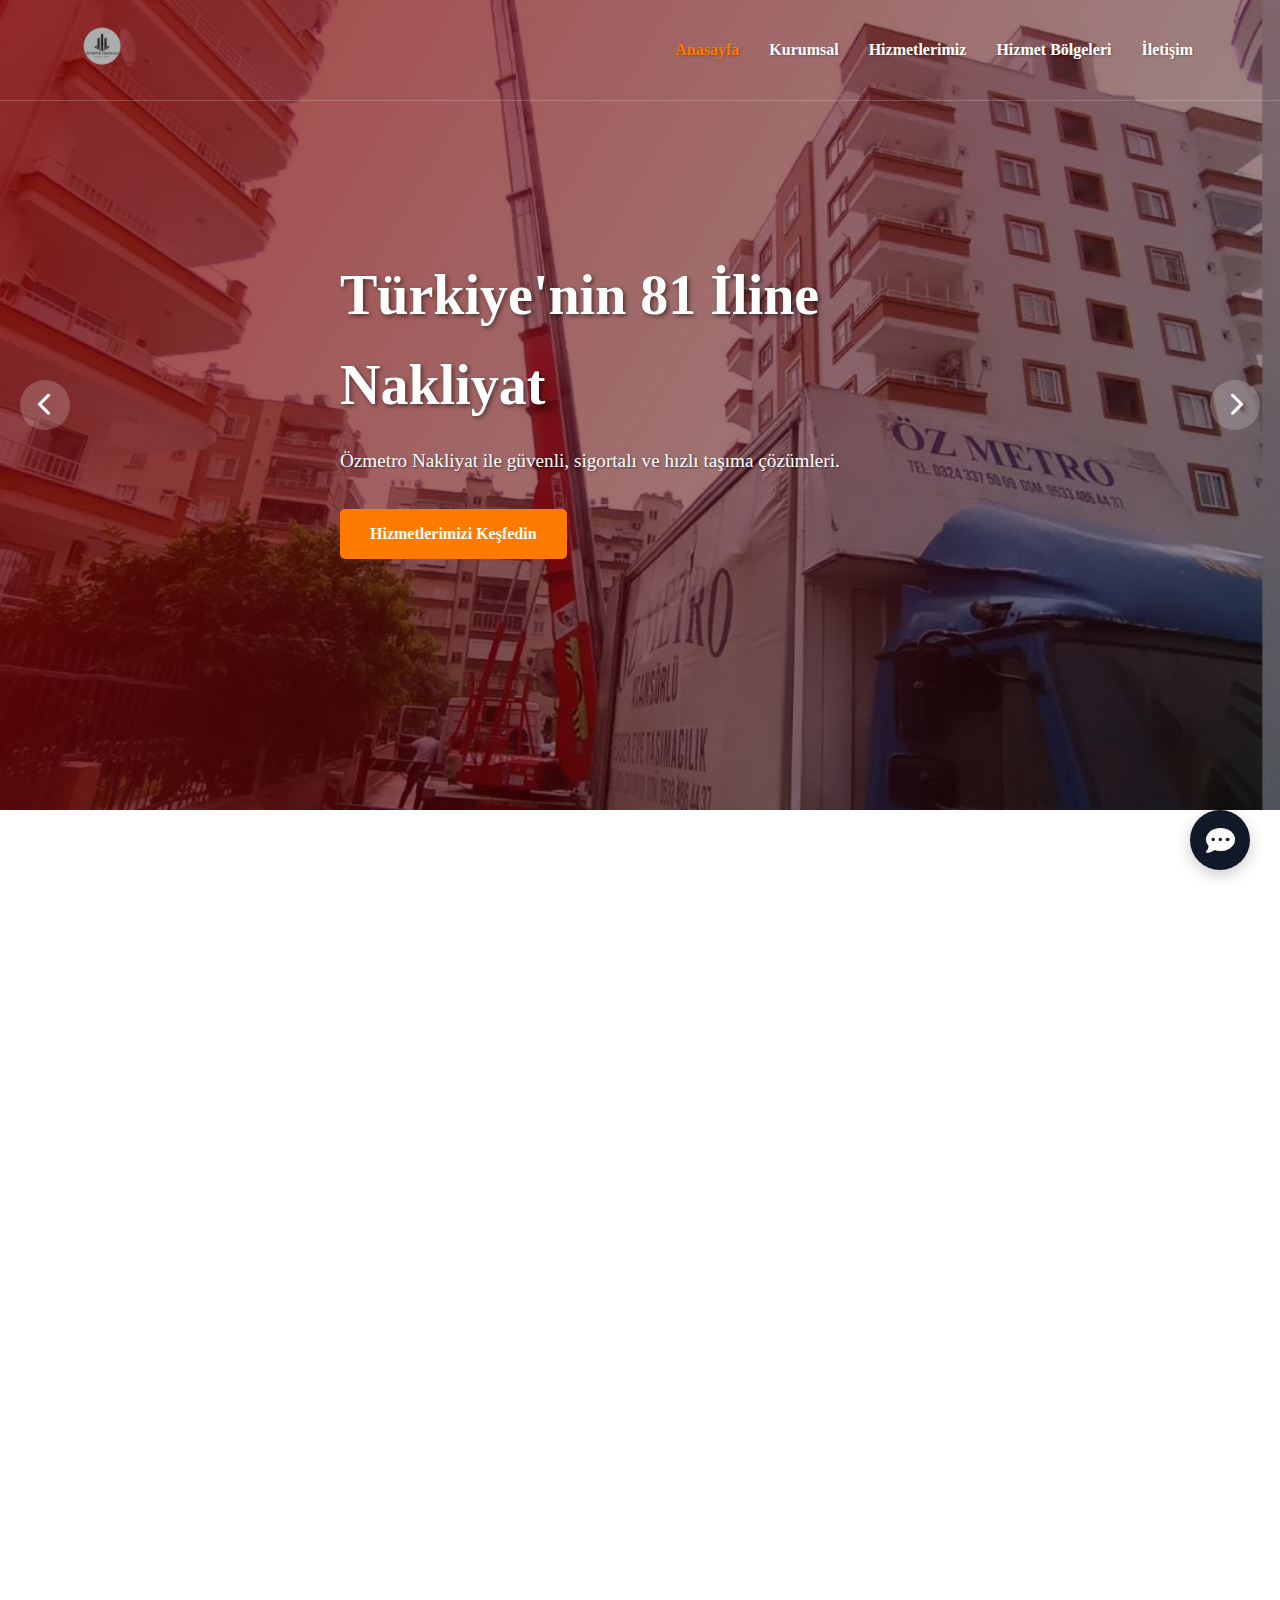
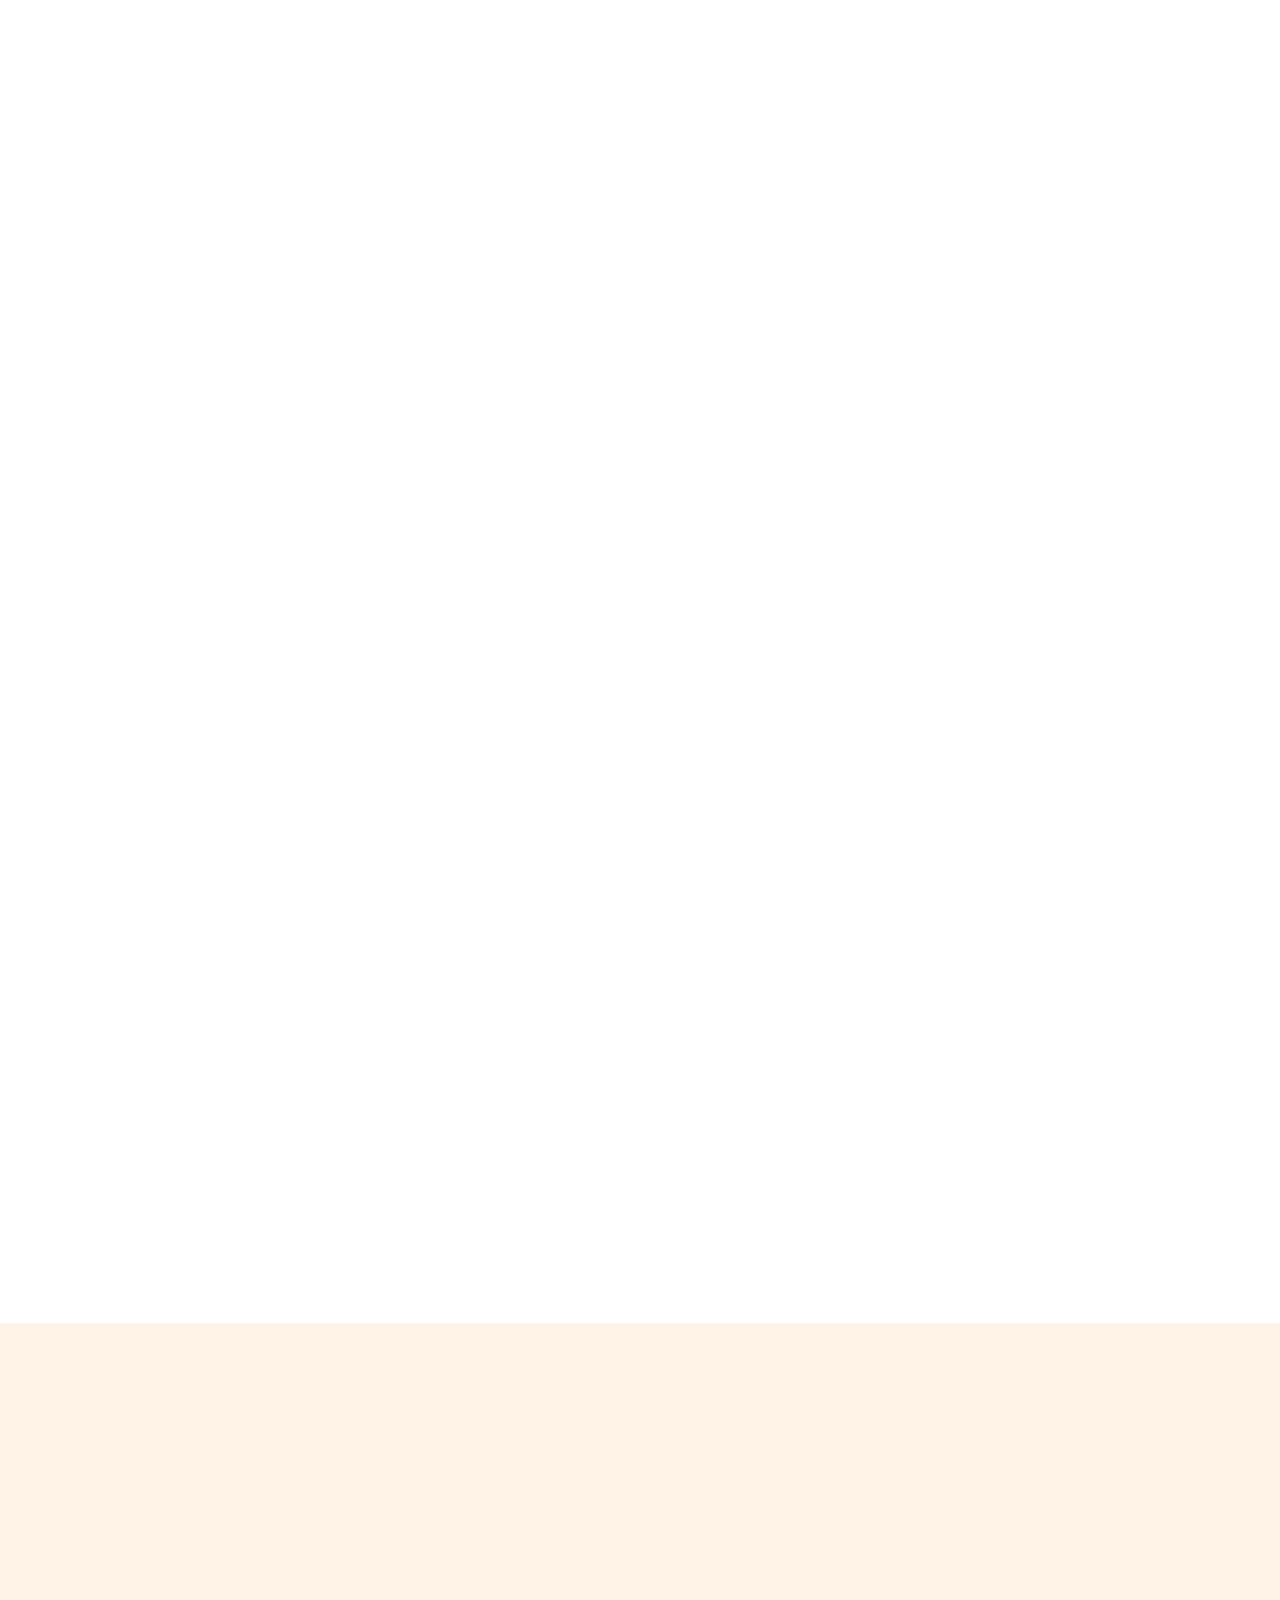
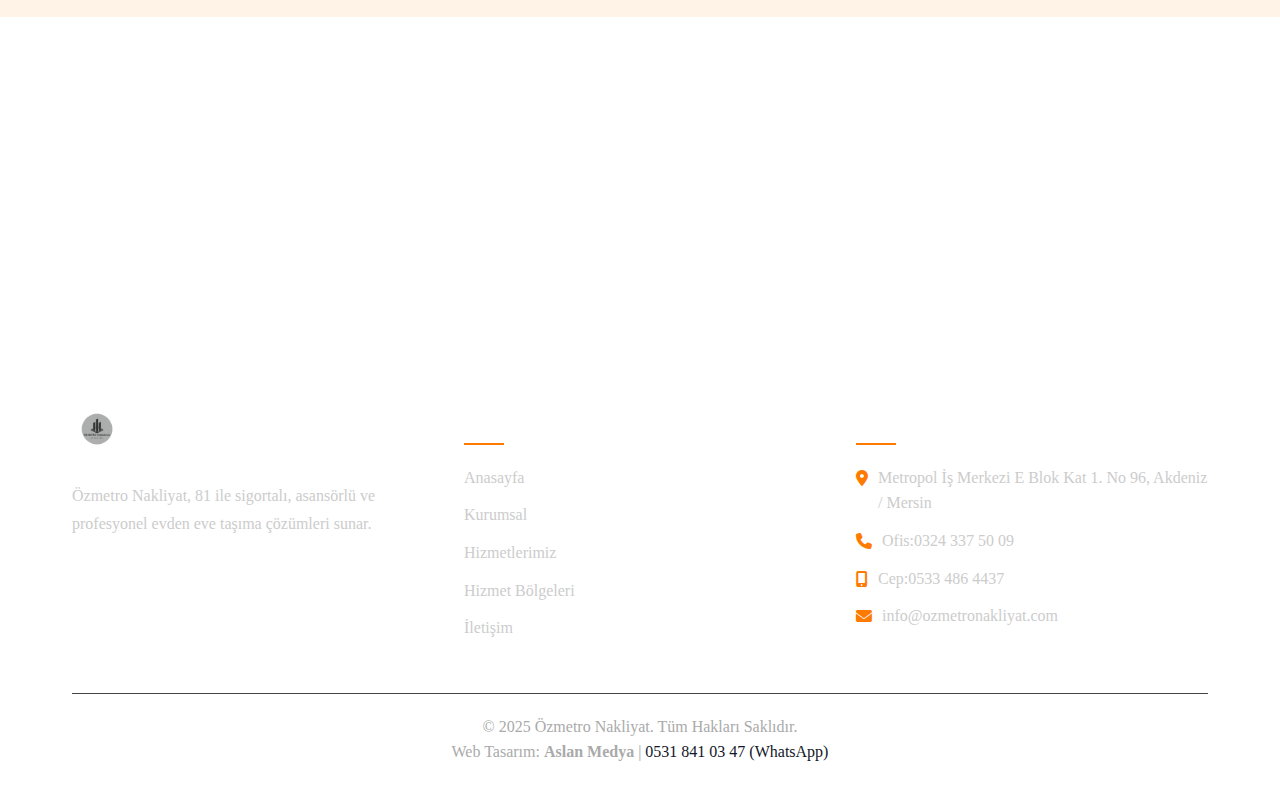
<file: index.html>
<!DOCTYPE html>
<html lang="tr">
<head>
    <!-- Google Tag Manager -->
    <script>(function(w,d,s,l,i){w[l]=w[l]||[];w[l].push({'gtm.start':
    new Date().getTime(),event:'gtm.js'});var f=d.getElementsByTagName(s)[0],
    j=d.createElement(s),dl=l!='dataLayer'?'&l='+l:'';j.async=true;j.src=
    'https://www.googletagmanager.com/gtm.js?id='+i+dl;f.parentNode.insertBefore(j,f);
    })(window,document,'script','dataLayer','GTM-53VX769L');</script>
    <!-- End Google Tag Manager -->

    <meta charset="UTF-8">
    <meta name="viewport" content="width=device-width, initial-scale=1.0">
    <title>Özmetro Nakliyat - Türkiye Geneli Güvenli Taşıma</title>
    <meta name="description" content="Özmetro Nakliyat, profesyonel evden eve nakliyat firmasıdır. Türkiye'nin 81 iline sigortalı, asansörlü ve güvenli taşıma hizmetleri sunar.">
    
    <link rel="stylesheet" href="style.css">
    <link rel="preconnect" href="https://fonts.googleapis.com">
    <link rel="preconnect" href="https://fonts.gstatic.com" crossorigin>
    <link href="https://fonts.googleapis.com/css2?family=Poppins:wght@300;400;600;700&display=swap" rel="stylesheet">
    <link rel="stylesheet" href="https://cdnjs.cloudflare.com/ajax/libs/font-awesome/6.5.2/css/all.min.css" />
    <link rel="stylesheet" href="https://unpkg.com/aos@next/dist/aos.css" />
    <link rel="stylesheet" href="https://unpkg.com/swiper/swiper-bundle.min.css" />

<script type="application/ld+json">
{
  "@context": "https://schema.org",
  "@type": "MovingCompany",
  "name": "Özmetro Nakliyat",
  "url": "https://www.ozmetronakliyat.com",
  "telephone": "+90 324 337 50 09",
  "email": "info@ozmetronakliyat.com",
  "address": {
    "@type": "PostalAddress",
    "streetAddress": "Metropol İş Merkezi E Blok Kat 1. No 96",
    "addressLocality": "Akdeniz",
    "addressRegion": "Mersin",
    "addressCountry": "TR"
  },
  "areaServed": [
    {
      "@type": "AdministrativeArea",
      "name": "Mersin"
    }
  ],
  "sameAs": [
    "https://www.google.com/maps?q=Metropol%20İş%20Merkezi%20E%20Blok%20Kat%201%20No%2096%20Akdeniz%20Mersin"
  ]
}
</script>

<!-- Google tag (gtag.js) -->
<script async src="https://www.googletagmanager.com/gtag/js?id=G-ZCS0D9V02P"></script>
<script>
  window.dataLayer = window.dataLayer || [];
  function gtag(){dataLayer.push(arguments);}
  gtag('js', new Date());
  gtag('config', 'G-ZCS0D9V02P');
</script>

<link rel="icon" href="/favicon.ico" sizes="any">
<link rel="icon" type="image/png" sizes="16x16" href="/favicon-16x16.png">
<link rel="icon" type="image/png" sizes="32x32" href="/favicon-32x32.png">
<link rel="icon" type="image/png" sizes="48x48" href="/favicon-48x48.png">
<link rel="icon" type="image/png" sizes="96x96" href="/favicon-96x96.png">
<link rel="apple-touch-icon" sizes="180x180" href="/favicon-180x180.png">
<link rel="icon" type="image/png" sizes="192x192" href="/favicon-192x192.png">
<link rel="icon" type="image/png" sizes="512x512" href="/favicon-512x512.png">
</head>

<body>
    <!-- Google Tag Manager (noscript) -->
    <noscript><iframe src="https://www.googletagmanager.com/ns.html?id=GTM-53VX769L"
    height="0" width="0" style="display:none;visibility:hidden"></iframe></noscript>
    <!-- End Google Tag Manager (noscript) -->

    <div class="preloader"><img src="images/logo.png" alt="Özmetro Nakliyat Yükleniyor..."></div>

    <header class="main-header header-transparent">
        <div class="container">
            <a href="index.html" class="logo"><img src="images/logo.png" alt="Özmetro Nakliyat Logo"></a>
            
            <nav class="main-nav">
                <ul>
                    <li><a href="index.html" class="active">Anasayfa</a></li>
                    <li><a href="kurumsal.html">Kurumsal</a></li>
                    <li><a href="hizmetlerimiz.html">Hizmetlerimiz</a></li>
                    <li><a href="bolgeler.html">Hizmet Bölgeleri</a></li>
                    <li><a href="iletisim.html">İletişim</a></li>
                </ul>
            </nav>
        </div>
    </header>

    <section class="hero-slider-container">
        <div class="hero-slider">
            <div class="slide active" style="background-image: url('images/slide1.jpg');">
                <div class="container">
                    <div class="slide-content">
                        <h1>Türkiye'nin 81 İline Nakliyat</h1>
                        <p>Özmetro Nakliyat ile güvenli, sigortalı ve hızlı taşıma çözümleri.</p>
                        <a href="hizmetlerimiz.html" class="btn-primary">Hizmetlerimizi Keşfedin</a>
                    </div>
                </div>
            </div>
            <div class="slide" style="background-image: url('images/slide2.jpg');">
                <div class="container">
                    <div class="slide-content">
                        <h1>Kalite ve Güvenin Adresi</h1>
                        <p>Yılların tecrübesiyle eşyalarınız emin ellerde, hasarsız taşımacılık.</p>
                        <a href="kurumsal.html" class="btn-primary">Hakkımızda</a>
                    </div>
                </div>
            </div>
            <div class="slide" style="background-image: url('images/slide3.jpg');">
                <div class="container">
                    <div class="slide-content">
                        <h1>Profesyonel Taşıma Çözümleri</h1>
                        <p>Evden eve, ofisten ofise ve asansörlü nakliyat hizmetlerimizle yanınızdayız.</p>
                        <a href="iletisim.html" class="btn-primary">Teklif Alın</a>
                    </div>
                </div>
            </div>
        </div>
        <button class="slider-nav prev"><i class="fas fa-chevron-left"></i></button>
        <button class="slider-nav next"><i class="fas fa-chevron-right"></i></button>
    </section>

    <section class="services-preview section-padding">
        <div class="container">
            <div class="section-title" data-aos="fade-up">
                <h2>Hizmetlerimiz</h2>
                <p>Özmetro Nakliyat olarak sunduğumuz profesyonel taşıma çözümleri.</p>
            </div>
            <div class="services-grid">
                <div class="service-item" data-aos="fade-up" data-aos-delay="100"><h3>Evden Eve Nakliyat</h3><p>Eşyalarınızı özenle paketliyor, yeni evinize güvenle taşıyoruz.</p></div>
                <div class="service-item" data-aos="fade-up" data-aos-delay="200"><h3>Şehirler Arası Nakliyat</h3><p>Türkiye'nin 81 iline sigortalı ve hızlı taşıma.</p></div>
                <div class="service-item" data-aos="fade-up" data-aos-delay="300"><h3>Asansörlü Taşıma</h3><p>Yüksek katlar artık sorun değil! Modern asansör sistemlerimizle hizmetinizdeyiz.</p></div>
                <div class="service-item" data-aos="fade-up" data-aos-delay="400"><h3>Ofis & İş Yeri Taşıma</h3><p>İşinizin aksamaması için hızlı, planlı ve profesyonel ofis taşıma.</p></div>
            </div>
        </div>
    </section>

    <section class="testimonials-section section-padding" style="padding-top: 0;">
    <div class="container">
        <div class="section-title" data-aos="fade-up">
            <h2>Müşteri Memnuniyeti</h2>
            <p>Özmetro Nakliyat ile taşınan gerçek müşterilerimizin deneyimleri.</p>

            <div class="rating-summary">
                <span class="rating-score">4.9</span>
                <span class="rating-stars">
                    <i class="fas fa-star"></i>
                    <i class="fas fa-star"></i>
                    <i class="fas fa-star"></i>
                    <i class="fas fa-star"></i>
                    <i class="fas fa-star-half-alt"></i>
                </span>
                <span class="rating-text">4.9 / 5 • 250+ değerlendirme</span>
            </div>
        </div>

        <div class="swiper testimonials-slider" data-aos="fade-up">
            <div class="swiper-wrapper">

                <div class="swiper-slide">
                    <div class="testimonial-card">
                        <div class="testimonial-quote"><i class="fas fa-quote-right"></i></div>
                        <div class="testimonial-header">
                            <div class="testimonial-photo">
                                <img src="images/musteri1.jpg" alt="Müşteri fotoğrafı 1">
                            </div>
                            <div>
                                <div class="testimonial-name">Ayşe K.</div>
                                <div class="testimonial-city">Mersin ➝ Ankara</div>
                                <div class="testimonial-rating">
                                    <i class="fas fa-star"></i>
                                    <i class="fas fa-star"></i>
                                    <i class="fas fa-star"></i>
                                    <i class="fas fa-star"></i>
                                    <i class="fas fa-star-half-alt"></i>
                                </div>
                            </div>
                        </div>
                        <p class="testimonial-text">
                            Taşınma sürecinde hiçbir eşyam zarar görmedi. Ekip zamanında geldi, hızlı ve çok profesyonel çalıştı.
                            Gönül rahatlığıyla tavsiye ederim.
                        </p>
                        <div class="testimonial-tag">Evden Eve Nakliyat</div>
                    </div>
                </div>

                <div class="swiper-slide">
                    <div class="testimonial-card">
                        <div class="testimonial-quote"><i class="fas fa-quote-right"></i></div>
                        <div class="testimonial-header">
                            <div class="testimonial-photo">
                                <img src="images/musteri2.jpg" alt="Müşteri fotoğrafı 2">
                            </div>
                            <div>
                                <div class="testimonial-name">Mehmet D.</div>
                                <div class="testimonial-city">İstanbul ➝ Mersin</div>
                                <div class="testimonial-rating">
                                    <i class="fas fa-star"></i>
                                    <i class="fas fa-star"></i>
                                    <i class="fas fa-star"></i>
                                    <i class="fas fa-star"></i>
                                    <i class="fas fa-star"></i>
                                </div>
                            </div>
                        </div>
                        <p class="testimonial-text">
                            Uzun yol olmasına rağmen hem zamanında teslim ettiler hem de iletişimleri çok iyiydi.
                            Şehirler arası taşınma için kesinlikle güvenilir bir firma.
                        </p>
                        <div class="testimonial-tag">Şehirler Arası Nakliyat</div>
                    </div>
                </div>

                <div class="swiper-slide">
                    <div class="testimonial-card">
                        <div class="testimonial-quote"><i class="fas fa-quote-right"></i></div>
                        <div class="testimonial-header">
                            <div class="testimonial-photo">
                                <img src="images/musteri3.jpg" alt="Müşteri fotoğrafı 3">
                            </div>
                            <div>
                                <div class="testimonial-name">Elif T.</div>
                                <div class="testimonial-city">Mersin (Asansörlü Taşıma)</div>
                                <div class="testimonial-rating">
                                    <i class="fas fa-star"></i>
                                    <i class="fas fa-star"></i>
                                    <i class="fas fa-star"></i>
                                    <i class="fas fa-star"></i>
                                    <i class="fas fa-star-half-alt"></i>
                                </div>
                            </div>
                        </div>
                        <p class="testimonial-text">
                            10. katta oturuyorum, asansörlü sistemle çok kısa sürede taşıdılar. Merdiven derdi olmadan,
                            hiçbir çizik olmadan taşındık.
                        </p>
                        <div class="testimonial-tag">Asansörlü Taşıma</div>
                    </div>
                </div>

                <div class="swiper-slide">
                    <div class="testimonial-card">
                        <div class="testimonial-quote"><i class="fas fa-quote-right"></i></div>
                        <div class="testimonial-header">
                            <div class="testimonial-photo">
                                <img src="images/musteri4.jpg" alt="Müşteri fotoğrafı 4">
                            </div>
                            <div>
                                <div class="testimonial-name">Burak Y.</div>
                                <div class="testimonial-city">Ofis Taşıma • Adana</div>
                                <div class="testimonial-rating">
                                    <i class="fas fa-star"></i>
                                    <i class="fas fa-star"></i>
                                    <i class="fas fa-star"></i>
                                    <i class="fas fa-star"></i>
                                    <i class="fas fa-star-half-alt"></i>
                                </div>
                            </div>
                        </div>
                        <p class="testimonial-text">
                            Ofisimizi bir günde toparlayıp yeni yere kurdular. Bilgisayar ve evraklar konusunda çok dikkatliydiler.
                            İşimizin aksamamasını sağladılar.
                        </p>
                        <div class="testimonial-tag">Ofis & İş Yeri Taşıma</div>
                    </div>
                </div>

                <div class="swiper-slide">
                    <div class="testimonial-card">
                        <div class="testimonial-quote"><i class="fas fa-quote-right"></i></div>
                        <div class="testimonial-header">
                            <div class="testimonial-photo">
                                <img src="images/musteri5.jpg" alt="Müşteri fotoğrafı 5">
                            </div>
                            <div>
                                <div class="testimonial-name">Zeynep A.</div>
                                <div class="testimonial-city">Mersin ➝ Antalya</div>
                                <div class="testimonial-rating">
                                    <i class="fas fa-star"></i>
                                    <i class="fas fa-star"></i>
                                    <i class="fas fa-star"></i>
                                    <i class="fas fa-star"></i>
                                    <i class="fas fa-star-half-alt"></i>
                                </div>
                            </div>
                        </div>
                        <p class="testimonial-text">
                            Kırılacak eşyaları ayrı paketlediler, kutuları etiketlediler. Taşınma boyunca her aşamada bilgilendirme yaptılar.
                            Hizmet kalitesinden çok memnun kaldım.
                        </p>
                        <div class="testimonial-tag">Sigortalı Taşıma</div>
                    </div>
                </div>

            </div>

            <div class="swiper-pagination"></div>
            <div class="swiper-button-prev"></div>
            <div class="swiper-button-next"></div>
        </div>
    </div>

        <div class="comments-panel" id="commentPanel" data-aos="fade-up">
            <div class="comments-head">
                <h3>Yorum Bırakın</h3>
                <p>Görüşleriniz bizim için değerli. Yorumlar site içinde cihazınızda saklanır (LocalStorage).</p>
            </div>

            <form class="comments-form" id="commentForm">
                <div class="form-grid">
                    <div class="form-group">
                        <label for="cName">Ad Soyad</label>
                        <input id="cName" name="name" type="text" placeholder="Örn. Ahmet Yılmaz" required>
                    </div>
                    <div class="form-group">
                        <label for="cRating">Puan</label>
                        <select id="cRating" name="rating" required>
                            <option value="5" selected>5 - Mükemmel</option>
                            <option value="4">4 - Çok İyi</option>
                            <option value="3">3 - İyi</option>
                            <option value="2">2 - Orta</option>
                            <option value="1">1 - Kötü</option>
                        </select>
                    </div>
                </div>
                <div class="form-group">
                    <label for="cComment">Yorum</label>
                    <textarea id="cComment" name="comment" rows="4" placeholder="Taşıma deneyiminizi kısaca yazın..." required></textarea>
                </div>
                <button type="submit" class="btn btn-primary">
                    Yorumu Gönder
                </button>
            </form>

            <div class="comments-list" id="commentsList" aria-live="polite"></div>
        </div>

</section>

    <section class="stats-section section-padding">
        <div class="container">
            <div class="section-title" data-aos="fade-up">
                <h2>Rakamlarla Özmetro Nakliyat</h2>
                <p>Tecrübemizi ve başarımızı rakamlarla görün.</p>
            </div>
            <div class="stats-grid">
                <div class="stat-item" data-aos="fade-up" data-aos-delay="100"><i class="fas fa-city"></i><span class="counter" data-target="81">0</span><p>Hizmet Verilen İl</p></div>
                <div class="stat-item" data-aos="fade-up" data-aos-delay="200"><i class="fas fa-users"></i><span class="counter" data-target="7500">0</span><p>Mutlu Müşteri</p></div>
                <div class="stat-item" data-aos="fade-up" data-aos-delay="300"><i class="fas fa-truck"></i><span class="counter" data-target="25">0</span><p>Araç Filosu</p></div>
                <div class="stat-item" data-aos="fade-up" data-aos-delay="400"><i class="fas fa-award"></i><span class="counter" data-target="30">0</span><p>Yıllık Tecrübe</p></div>
            </div>
        </div>
    </section>

    <section class="partners-section section-padding" style="padding-top: 0;">
        <div class="container" data-aos="fade-up">
            <div class="section-title">
                <h2>Referanslarımız</h2>
            </div>
            <div class="swiper partners-slider">
                <div class="swiper-wrapper">
                    <div class="swiper-slide"><img src="images/partner1.png" alt="Partner Logo 1"></div>
                    <div class="swiper-slide"><img src="images/partner2.png" alt="Partner Logo 2"></div>
                    <div class="swiper-slide"><img src="images/partner3.png" alt="Partner Logo 3"></div>
                    <div class="swiper-slide"><img src="images/partner4.png" alt="Partner Logo 4"></div>
                    <div class="swiper-slide"><img src="images/partner5.png" alt="Partner Logo 5"></div>
                    <div class="swiper-slide"><img src="images/partner6.png" alt="Partner Logo 6"></div>
                </div>
            </div>
        </div>
    </section>

    <section class="cta-banner" data-aos="zoom-in-up">
        <div class="container">
            <h2>Eşyalarınızı Güvenle Birlikte Taşıyalım</h2>
            <p>Uzman ekibimizle tanışmak ve ücretsiz ekspertiz hizmeti almak için bizimle iletişime geçin.</p>
            <a href="iletisim.html" class="btn-primary">Teklif Alın</a>
        </div>
    </section>

    <footer class="site-footer">
        <div class="container">
            <div class="footer-grid">
                <div class="footer-widget">
                    <img src="images/logo.png" alt="Özmetro Nakliyat Logo" class="footer-logo">
                    <p>Özmetro Nakliyat, 81 ile sigortalı, asansörlü ve profesyonel evden eve taşıma çözümleri sunar.</p>
                </div>
                <div class="footer-widget">
                    <h4>Hızlı Erişim</h4>
                    <ul>
                        <li><a href="index.html">Anasayfa</a></li>
                        <li><a href="kurumsal.html">Kurumsal</a></li>
                        <li><a href="hizmetlerimiz.html">Hizmetlerimiz</a></li>
                        <li><a href="bolgeler.html">Hizmet Bölgeleri</a></li>
                        <li><a href="iletisim.html">İletişim</a></li>
                    </ul>
                </div>
                <div class="footer-widget">
                    <h4>İletişim</h4>
                    <ul>
                        
                        <li><i class="fas fa-map-marker-alt"></i> Metropol İş Merkezi E Blok Kat 1. No 96, Akdeniz / Mersin</li>
                        <li><i class="fas fa-phone"></i> Ofis: <a href="tel:+903243375009">0324 337 50 09</a></li>
                        <li><i class="fas fa-mobile-alt"></i> Cep: <a href="tel:+905334864437">0533 486 4437</a></li>
                        <li><i class="fas fa-envelope"></i> <a href="mailto:info@ozmetronakliyat.com">info@ozmetronakliyat.com</a></li>

                        </ul>
                </div>
            </div>
            <div class="footer-bottom">
    <p>© 2025 Özmetro Nakliyat. Tüm Hakları Saklıdır.</p>
    <p>
        Web Tasarım: <strong>Aslan Medya</strong> |
        <a href="https://wa.me/905318410347" target="_blank">
            0531 841 03 47 (WhatsApp)
        </a>
    </p>
</div>

        </div>
    </footer>

    <div class="floating-cta-container">
        <div class="cta-options">
            <a href="tel:+905334864437" class="cta-option phone"><i class="fas fa-phone"></i></a>
            <a href="https://wa.me/905334864437" target="_blank" class="cta-option whatsapp"><i class="fab fa-whatsapp"></i></a>
        </div>
        <div class="cta-main-button"><i class="fas fa-comment-dots"></i></div>
    </div>
    
    <script src="https://unpkg.com/swiper/swiper-bundle.min.js"></script>
    <script src="https://unpkg.com/aos@next/dist/aos.js"></script>
    <script src="js/script.js"></script>

<script>
(function () {
  function closePreloader() {
    try {
      var p = document.getElementById('preloader') || document.querySelector('.preloader');
      if (p) {
        p.style.opacity = '0';
        p.style.visibility = 'hidden';
        p.style.pointerEvents = 'none';
      }
      if (document.body && document.body.classList) {
        document.body.classList.remove('preloader-active');
      }
    } catch (e) {}
  }
  window.addEventListener('load', closePreloader);
  document.addEventListener('DOMContentLoaded', function () {
    setTimeout(closePreloader, 1200);
    setTimeout(closePreloader, 4000);
  });
})();
</script>
</body>
</html>
</file>
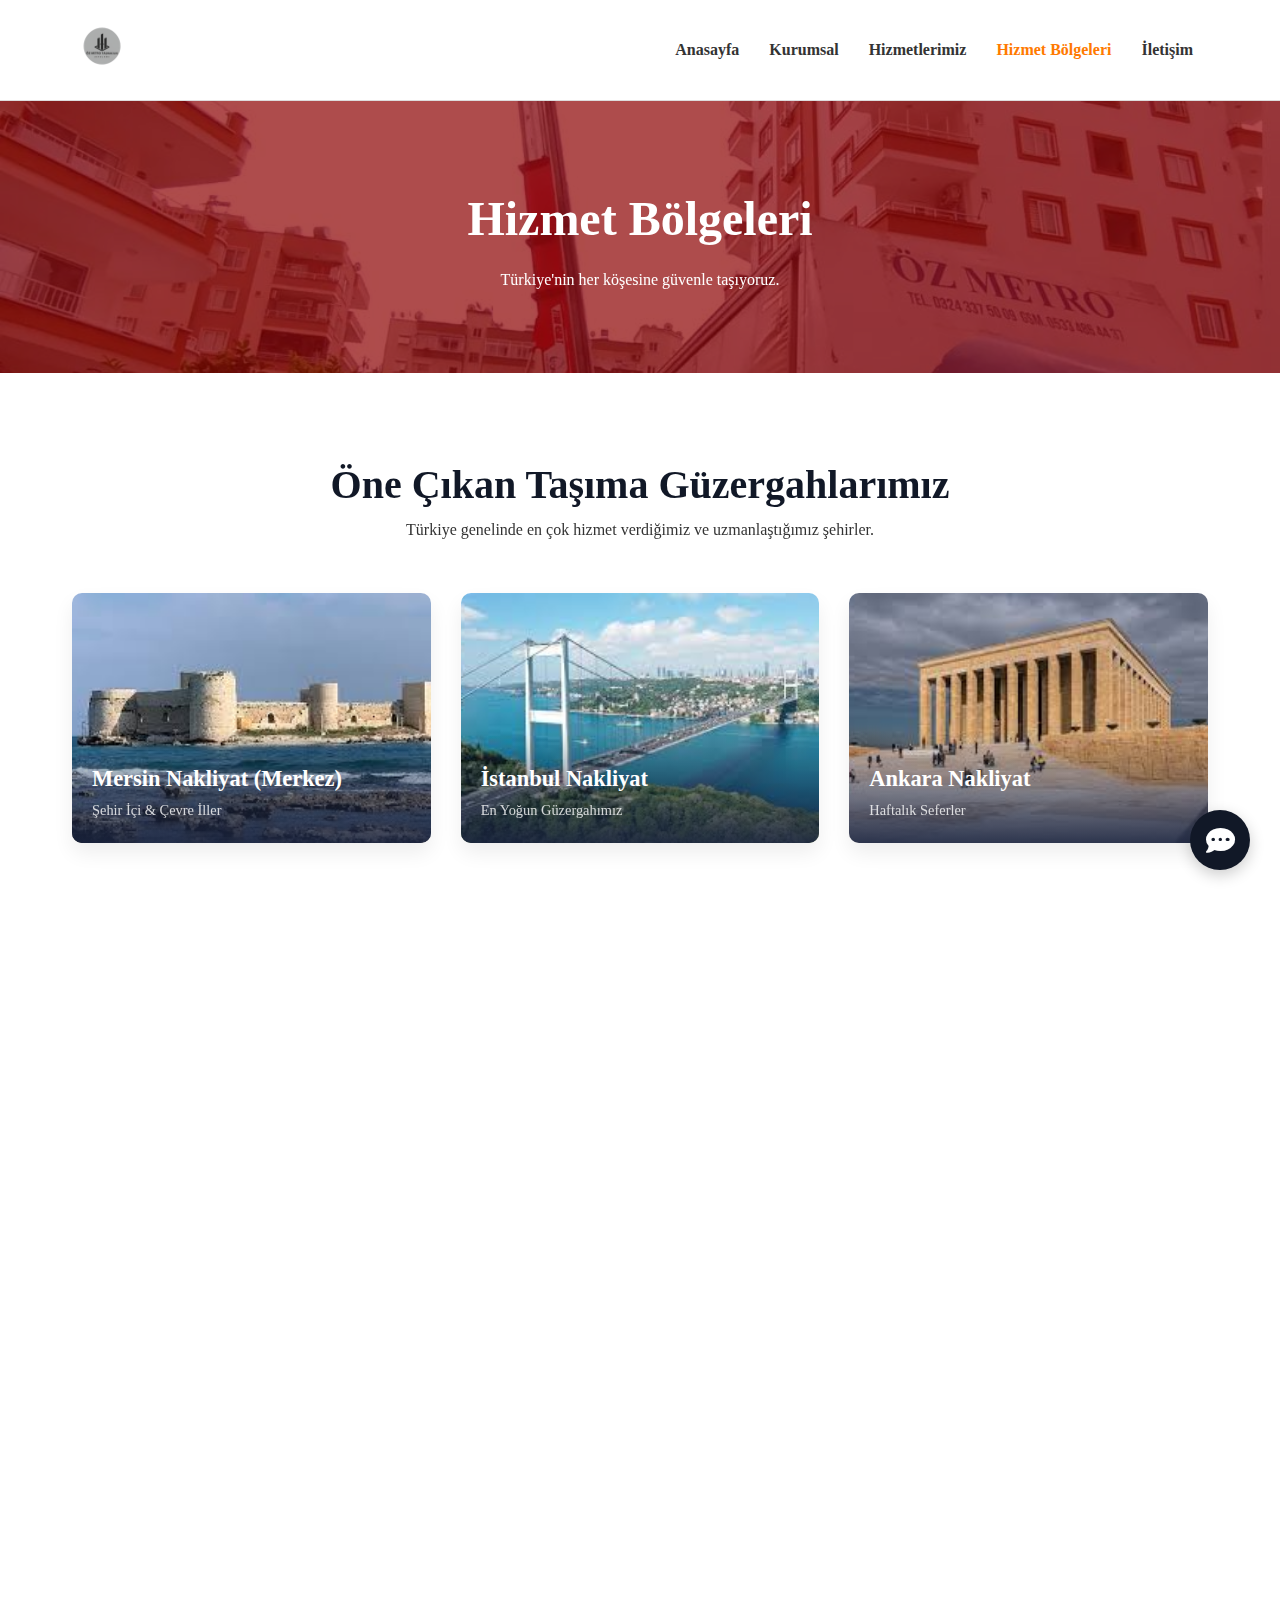
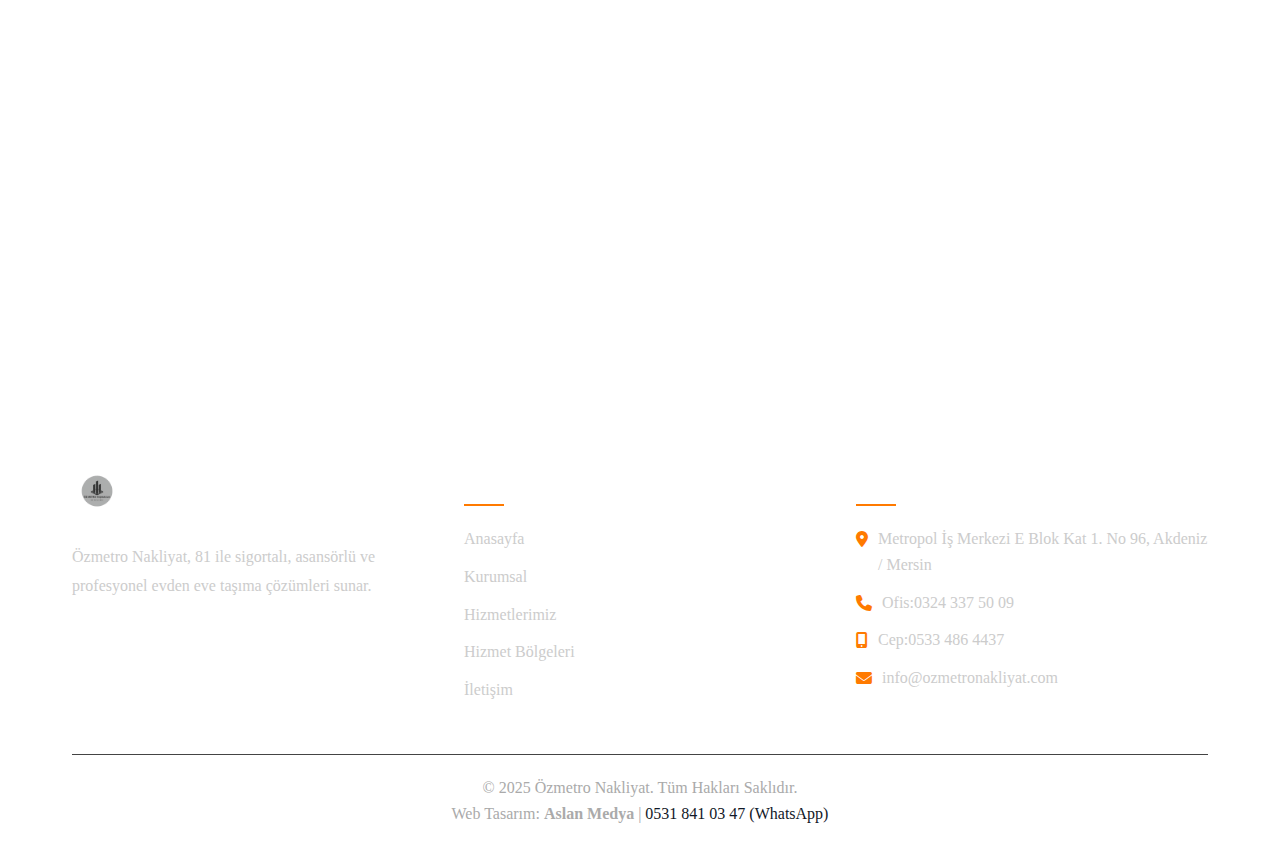
<file: bolgeler.html>
<!DOCTYPE html>
<html lang="tr">
<head>
    <!-- Google Tag Manager -->
    <script>(function(w,d,s,l,i){w[l]=w[l]||[];w[l].push({'gtm.start':
    new Date().getTime(),event:'gtm.js'});var f=d.getElementsByTagName(s)[0],
    j=d.createElement(s),dl=l!='dataLayer'?'&l='+l:'';j.async=true;j.src=
    'https://www.googletagmanager.com/gtm.js?id='+i+dl;f.parentNode.insertBefore(j,f);
    })(window,document,'script','dataLayer','GTM-53VX769L');</script>
    <!-- End Google Tag Manager -->

    <meta charset="UTF-8">
    <meta name="viewport" content="width=device-width, initial-scale=1.0">
    <title>Hizmet Bölgeleri - Özmetro Nakliyat</title>
    <meta name="description" content="Özmetro Nakliyat, Türkiye'nin 81 iline hizmet vermektedir. Başlıca hizmet bölgelerimiz İstanbul, Ankara, İzmir, Adana ve Antalya.">
    
    <link rel="stylesheet" href="style.css">
    <link rel="preconnect" href="https://fonts.googleapis.com">
    <link rel="preconnect" href="https://fonts.gstatic.com" crossorigin>
    <link href="https://fonts.googleapis.com/css2?family=Poppins:wght@300;400;600;700&display=swap" rel="stylesheet">
    <link rel="stylesheet" href="https://cdnjs.cloudflare.com/ajax/libs/font-awesome/6.5.2/css/all.min.css" />
    <link rel="stylesheet" href="https://unpkg.com/aos@next/dist/aos.css" />
    <link rel="stylesheet" href="https://unpkg.com/swiper/swiper-bundle.min.css" />

<script type="application/ld+json">
{
  "@context": "https://schema.org",
  "@type": "MovingCompany",
  "name": "Özmetro Nakliyat",
  "url": "https://www.ozmetronakliyat.com",
  "telephone": "+90 324 337 50 09",
  "email": "info@ozmetronakliyat.com",
  "address": {
    "@type": "PostalAddress",
    "streetAddress": "Metropol İş Merkezi E Blok Kat 1. No 96",
    "addressLocality": "Akdeniz",
    "addressRegion": "Mersin",
    "addressCountry": "TR"
  },
  "areaServed": [
    {
      "@type": "AdministrativeArea",
      "name": "Mersin"
    }
  ],
  "sameAs": [
    "https://www.google.com/maps?q=Metropol%20İş%20Merkezi%20E%20Blok%20Kat%201%20No%2096%20Akdeniz%20Mersin"
  ]
}
</script>

<!-- Google tag (gtag.js) -->
<script async src="https://www.googletagmanager.com/gtag/js?id=G-ZCS0D9V02P"></script>
<script>
  window.dataLayer = window.dataLayer || [];
  function gtag(){dataLayer.push(arguments);}
  gtag('js', new Date());
  gtag('config', 'G-ZCS0D9V02P');
</script>

<link rel="icon" href="/favicon.ico" sizes="any">
<link rel="icon" type="image/png" sizes="16x16" href="/favicon-16x16.png">
<link rel="icon" type="image/png" sizes="32x32" href="/favicon-32x32.png">
<link rel="icon" type="image/png" sizes="48x48" href="/favicon-48x48.png">
<link rel="icon" type="image/png" sizes="96x96" href="/favicon-96x96.png">
<link rel="apple-touch-icon" sizes="180x180" href="/favicon-180x180.png">
<link rel="icon" type="image/png" sizes="192x192" href="/favicon-192x192.png">
<link rel="icon" type="image/png" sizes="512x512" href="/favicon-512x512.png">
</head>

<body>
    <!-- Google Tag Manager (noscript) -->
    <noscript><iframe src="https://www.googletagmanager.com/ns.html?id=GTM-53VX769L"
    height="0" width="0" style="display:none;visibility:hidden"></iframe></noscript>
    <!-- End Google Tag Manager (noscript) -->

    <div class="preloader"><img src="images/logo.png" alt="Özmetro Nakliyat Yükleniyor..."></div>

    <header class="main-header">
        <div class="container">
            <a href="index.html" class="logo"><img src="images/logo.png" alt="Özmetro Nakliyat Logo"></a>
            <nav class="main-nav">
                <ul>
                    <li><a href="index.html">Anasayfa</a></li>
                    <li><a href="kurumsal.html">Kurumsal</a></li>
                    <li><a href="hizmetlerimiz.html">Hizmetlerimiz</a></li>
                    <li><a href="bolgeler.html" class="active">Hizmet Bölgeleri</a></li>
                    <li><a href="iletisim.html">İletişim</a></li>
                </ul>
            </nav>
        </div>
    </header>

    <section class="page-header" style="background-image: url('images/slide1.jpg');">
        <div class="container">
            <h1 data-aos="fade-down">Hizmet Bölgeleri</h1>
            <p data-aos="fade-up">Türkiye'nin her köşesine güvenle taşıyoruz.</p>
        </div>
    </section>

    <section class="projects-preview section-padding">
        <div class="container">
            <div class="section-title" data-aos="fade-up">
                <h2>Öne Çıkan Taşıma Güzergahlarımız</h2>
                <p>Türkiye genelinde en çok hizmet verdiğimiz ve uzmanlaştığımız şehirler.</p>
            </div>
            
            <div class="projects-grid">
                
                <div class="project-card" data-aos="zoom-in" data-aos-delay="100">
                    <img src="images/proje1.jpg" alt="Mersin Evden Eve Nakliyat">
                    <div class="project-info">
                        <h3>Mersin Nakliyat (Merkez)</h3>
                        <span>Şehir İçi & Çevre İller</span>
                    </div>
                </div>
                
                <div class="project-card" data-aos="zoom-in" data-aos-delay="200">
                    <img src="images/proje2.jpg" alt="İstanbul Şehirler Arası Nakliyat">
                    <div class="project-info">
                        <h3>İstanbul Nakliyat</h3>
                        <span>En Yoğun Güzergahımız</span>
                    </div>
                </div>
                
                <div class="project-card" data-aos="zoom-in" data-aos-delay="300">
                    <img src="images/proje3.jpg" alt="Ankara Sigortalı Taşımacılık">
                    <div class="project-info">
                        <h3>Ankara Nakliyat</h3>
                        <span>Haftalık Seferler</span>
                    </div>
                </div>
                
                <div class="project-card" data-aos="zoom-in" data-aos-delay="100">
                    <img src="images/proje4.jpg" alt="İzmir Asansörlü Taşımacılık">
                    <div class="project-info">
                        <h3>İzmir Nakliyat</h3>
                        <span>Ege Bölgesi Lojistik Merkezi</span>
                    </div>
                </div>
                
                <div class="project-card" data-aos="zoom-in" data-aos-delay="200">
                    <img src="images/proje5.jpg" alt="Adana Ev Taşıma">
                    <div class="project-info">
                        <h3>Adana Nakliyat</h3>
                        <span>Şehir İçi ve Şehirler Arası</span>
                    </div>
                </div>
                
                <div class="project-card" data-aos="zoom-in" data-aos-delay="300">
                    <img src="images/proje6.jpg" alt="Antalya Eşya Depolama">
                    <div class="project-info">
                        <h3>Antalya Nakliyat</h3>
                        <span>Turizm Bölgesi Çözümleri</span>
                    </div>
                </div>
                
            </div>
            
            <div style="text-align: center; margin-top: 40px;" data-aos="fade-up">
                <a href="iletisim.html" class="btn-primary">Diğer Tüm İller İçin Teklif Alın</a>
            </div>

            <div class="section-title" data-aos="fade-up" style="margin-top: 80px;">
                <h2>81 İle Hizmet Veriyoruz</h2>
                <p>Türkiye'nin neresinde olursanız olun, bir telefon kadar yakınız.</p>
            </div>
            
            <div class="about-content" data-aos="fade-up">
                <p class="text-center">Özmetro Nakliyat olarak sadece yukarıdaki illerle sınırlı kalmayıp, Türkiye'nin <strong>81 iline</strong> düzenli veya özel seferlerle hizmet vermekteyiz. Her türlü nakliyat ihtiyacınız için bizimle iletişime geçebilirsiniz.</p>
                <div class="mission-grid" style="grid-template-columns: repeat(3, 1fr); margin-top: 30px;">
                    <div class="mission-item"><i class="fas fa-check-circle" style="color: var(--secondary-color);"></i> Tüm Bölgeler Sigortalı Taşıma</div>
                    <div class="mission-item"><i class="fas fa-check-circle" style="color: var(--secondary-color);"></i> Haftalık Düzenli Seferler</div>
                    <div class="mission-item"><i class="fas fa-check-circle" style="color: var(--secondary-color);"></i> Ücretsiz Ekspertiz</div>
                </div>
            </div>

        </div>
    </section>

    <section class="cta-banner" data-aos="zoom-in-up">
        <div class="container">
            <h2>Hangi Bölgeye Taşınalım? Hemen Teklif İsteyin</h2>
            <p>Taşıma yapacağımız mesafe ne olursa olsun, size özel fiyatlandırmamızla yardımcı olalım.</p>
            <a href="iletisim.html" class="btn-primary">Ücretsiz Teklif Alın</a>
        </div>
    </section>

    <footer class="site-footer">
        <div class="container">
            <div class="footer-grid">
                <div class="footer-widget">
                    <img src="images/logo.png" alt="Özmetro Nakliyat Logo" class="footer-logo">
                    <p>Özmetro Nakliyat, 81 ile sigortalı, asansörlü ve profesyonel evden eve taşıma çözümleri sunar.</p>
                </div>
                <div class="footer-widget">
                    <h4>Hızlı Erişim</h4>
                    <ul>
                        <li><a href="index.html">Anasayfa</a></li>
                        <li><a href="kurumsal.html">Kurumsal</a></li>
                        <li><a href="hizmetlerimiz.html">Hizmetlerimiz</a></li>
                        <li><a href="bolgeler.html">Hizmet Bölgeleri</a></li>
                        <li><a href="iletisim.html">İletişim</a></li>
                    </ul>
                </div>
                <div class="footer-widget">
                    <h4>İletişim</h4>
                    <ul>
                        <li><i class="fas fa-map-marker-alt"></i> Metropol İş Merkezi E Blok Kat 1. No 96, Akdeniz / Mersin</li>
                        <li><i class="fas fa-phone"></i> Ofis: <a href="tel:+903243375009">0324 337 50 09</a></li>
                        <li><i class="fas fa-mobile-alt"></i> Cep: <a href="tel:+905334864437">0533 486 4437</a></li>
                        <li><i class="fas fa-envelope"></i> <a href="mailto:info@ozmetronakliyat.com">info@ozmetronakliyat.com</a></li>
                    </ul>
                </div>
            </div>

            <div class="footer-bottom">
                <p>© 2025 Özmetro Nakliyat. Tüm Hakları Saklıdır.</p>
                <p>
                    Web Tasarım: <strong>Aslan Medya</strong> |
                    <a href="https://wa.me/905318410347" target="_blank">
                        0531 841 03 47 (WhatsApp)
                    </a>
                </p>
            </div>

        </div>
    </footer>

    <div class="floating-cta-container">
        <div class="cta-options">
            <a href="tel:+905334864437" class="cta-option phone"><i class="fas fa-phone"></i></a>
            <a href="https://wa.me/905334864437" target="_blank" class="cta-option whatsapp"><i class="fab fa-whatsapp"></i></a>
        </div>
        <div class="cta-main-button"><i class="fas fa-comment-dots"></i></div>
    </div>
    
    <script src="https://unpkg.com/swiper/swiper-bundle.min.js"></script>
    <script src="https://unpkg.com/aos@next/dist/aos.js"></script>
    <script src="js/script.js"></script>

<script>
(function () {
  function closePreloader() {
    try {
      var p = document.getElementById('preloader') || document.querySelector('.preloader');
      if (p) {
        p.style.opacity = '0';
        p.style.visibility = 'hidden';
        p.style.pointerEvents = 'none';
      }
      if (document.body && document.body.classList) {
        document.body.classList.remove('preloader-active');
      }
    } catch (e) {}
  }
  window.addEventListener('load', closePreloader);
  document.addEventListener('DOMContentLoaded', function () {
    setTimeout(closePreloader, 1200);
    setTimeout(closePreloader, 4000);
  });
})();
</script>
</body>
</html>
</file>
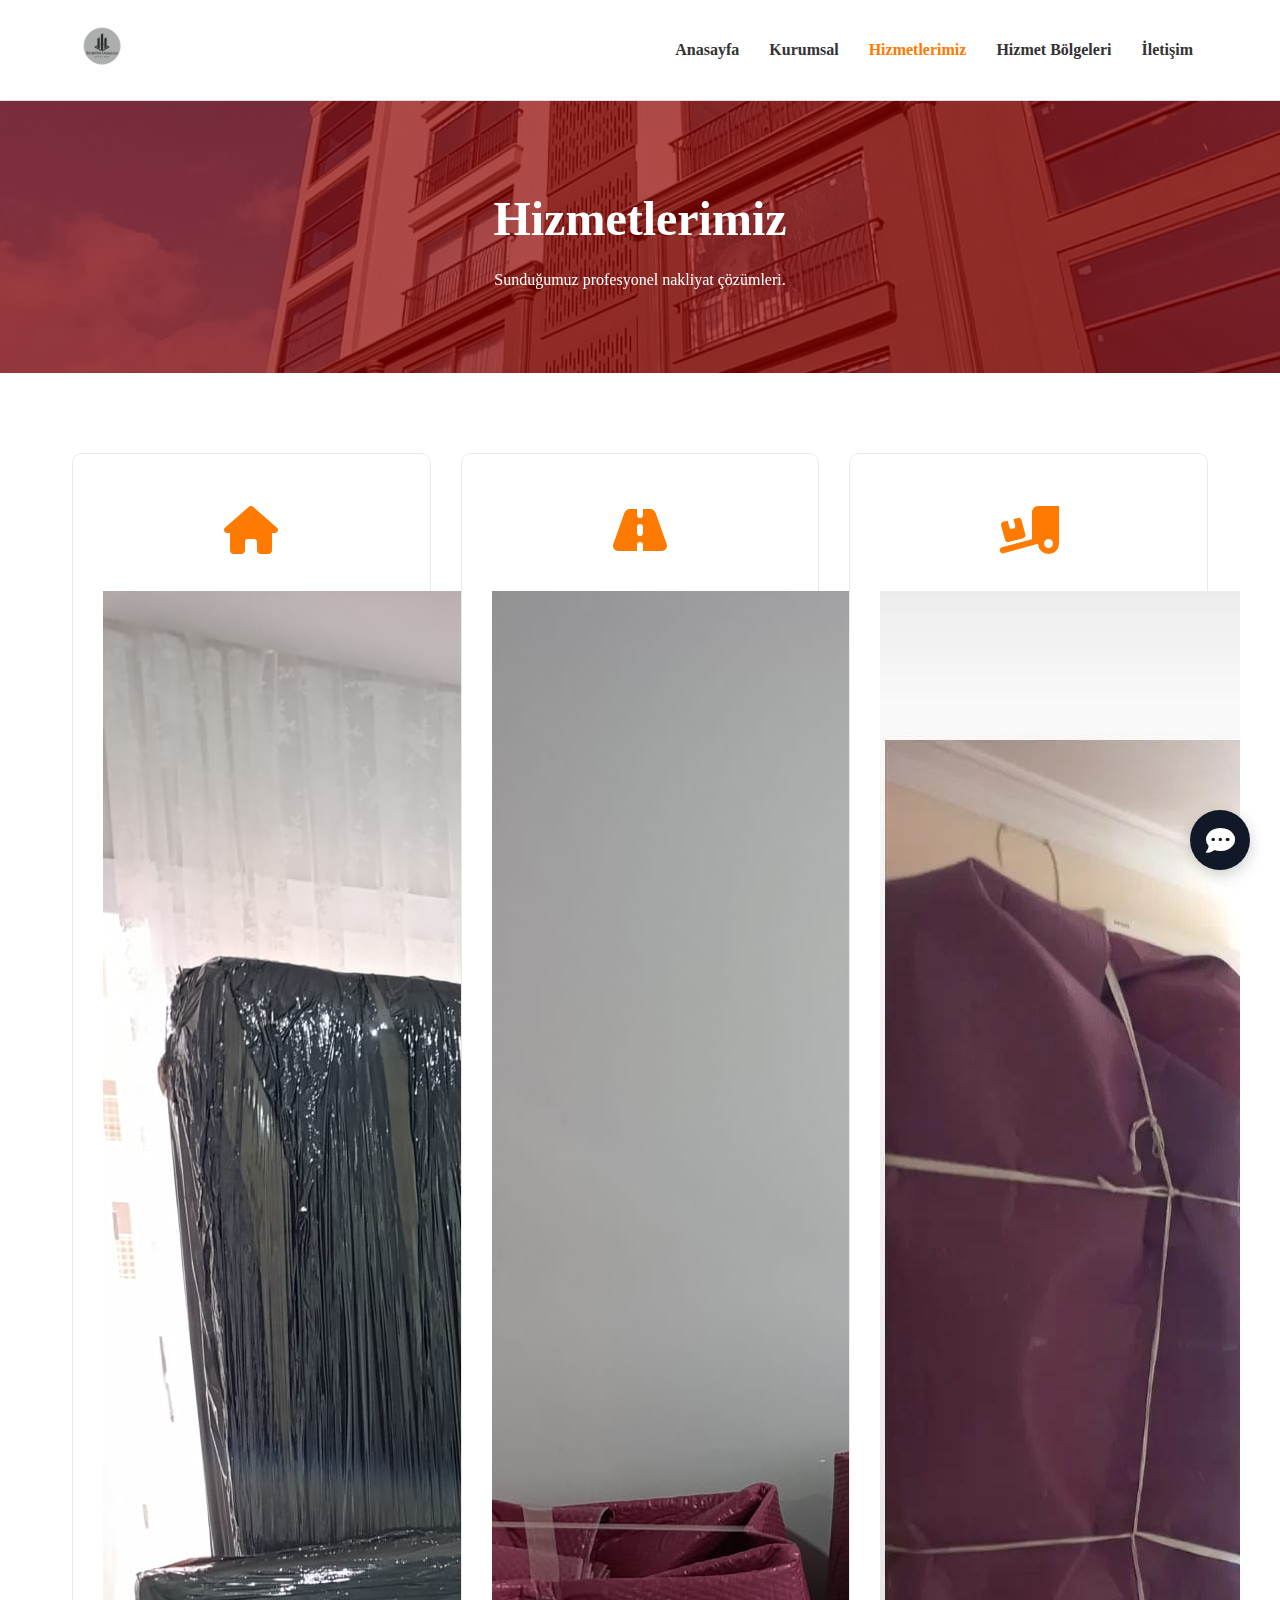
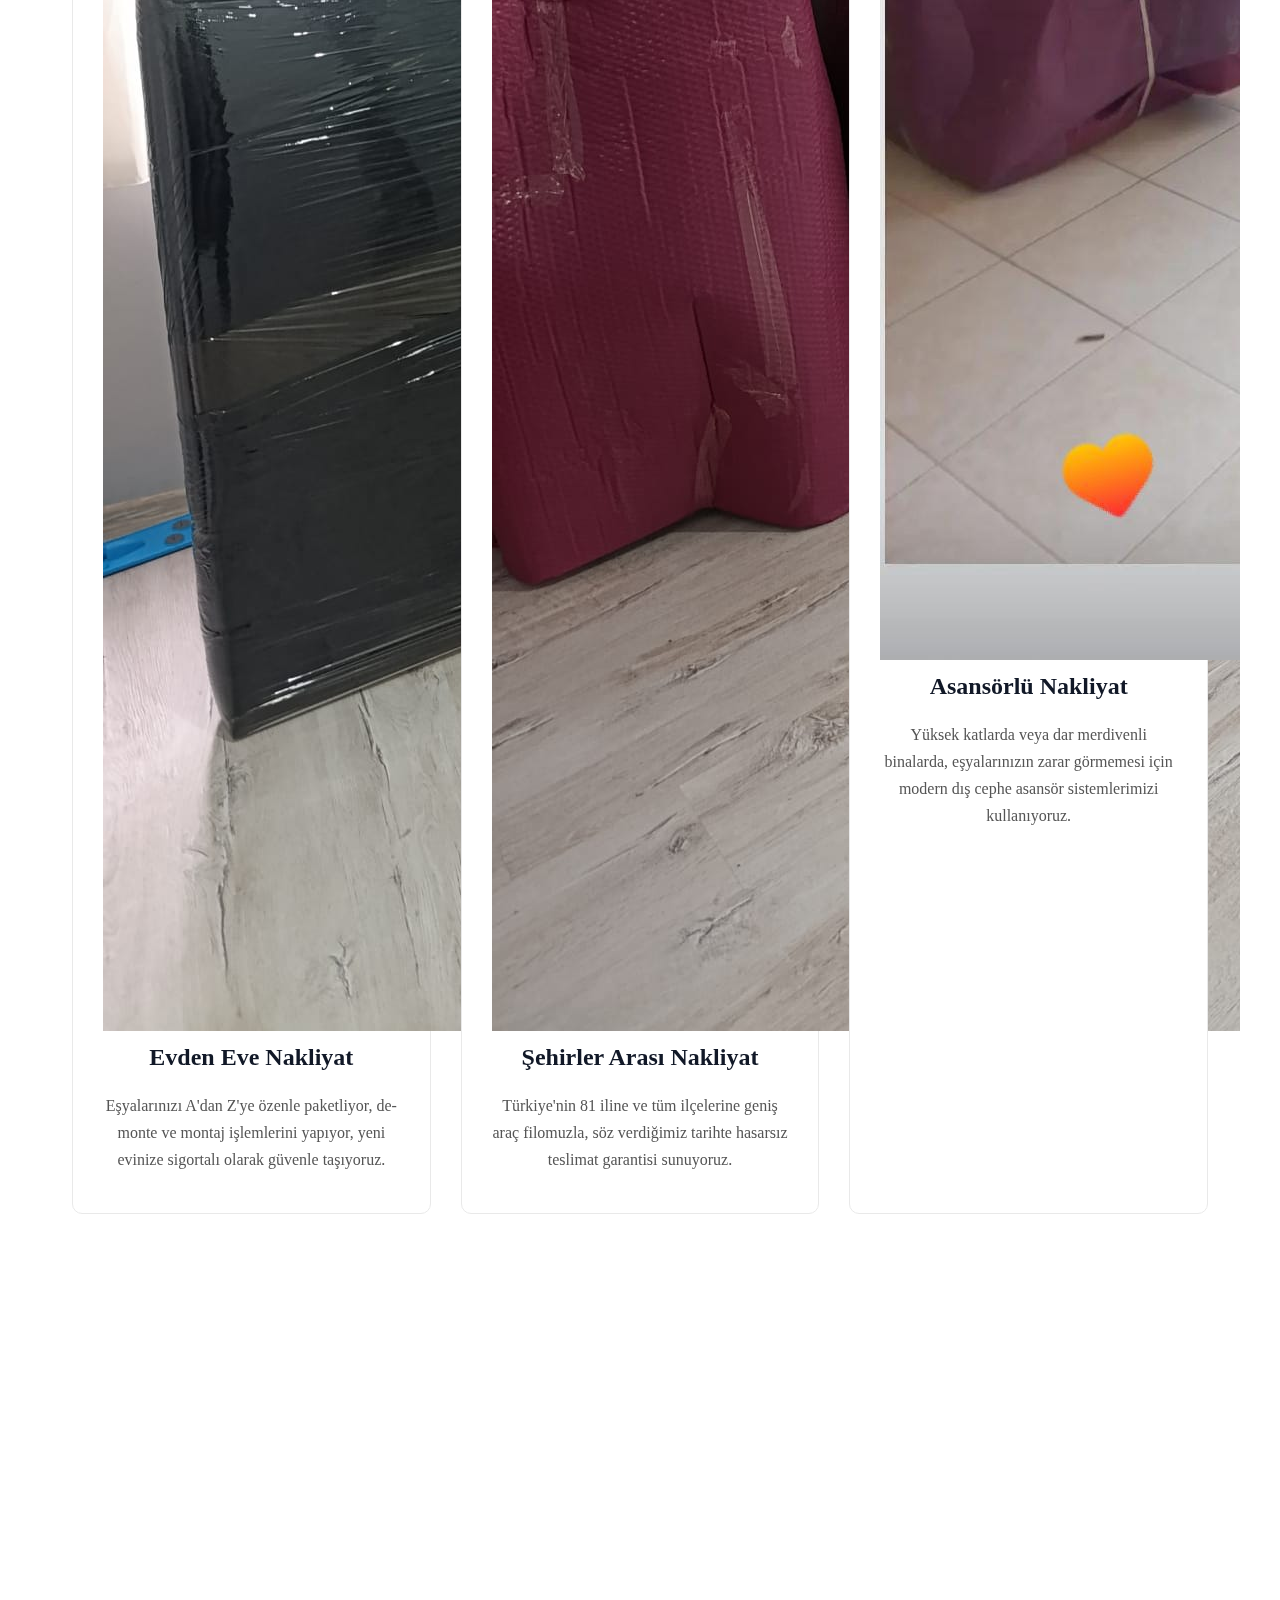
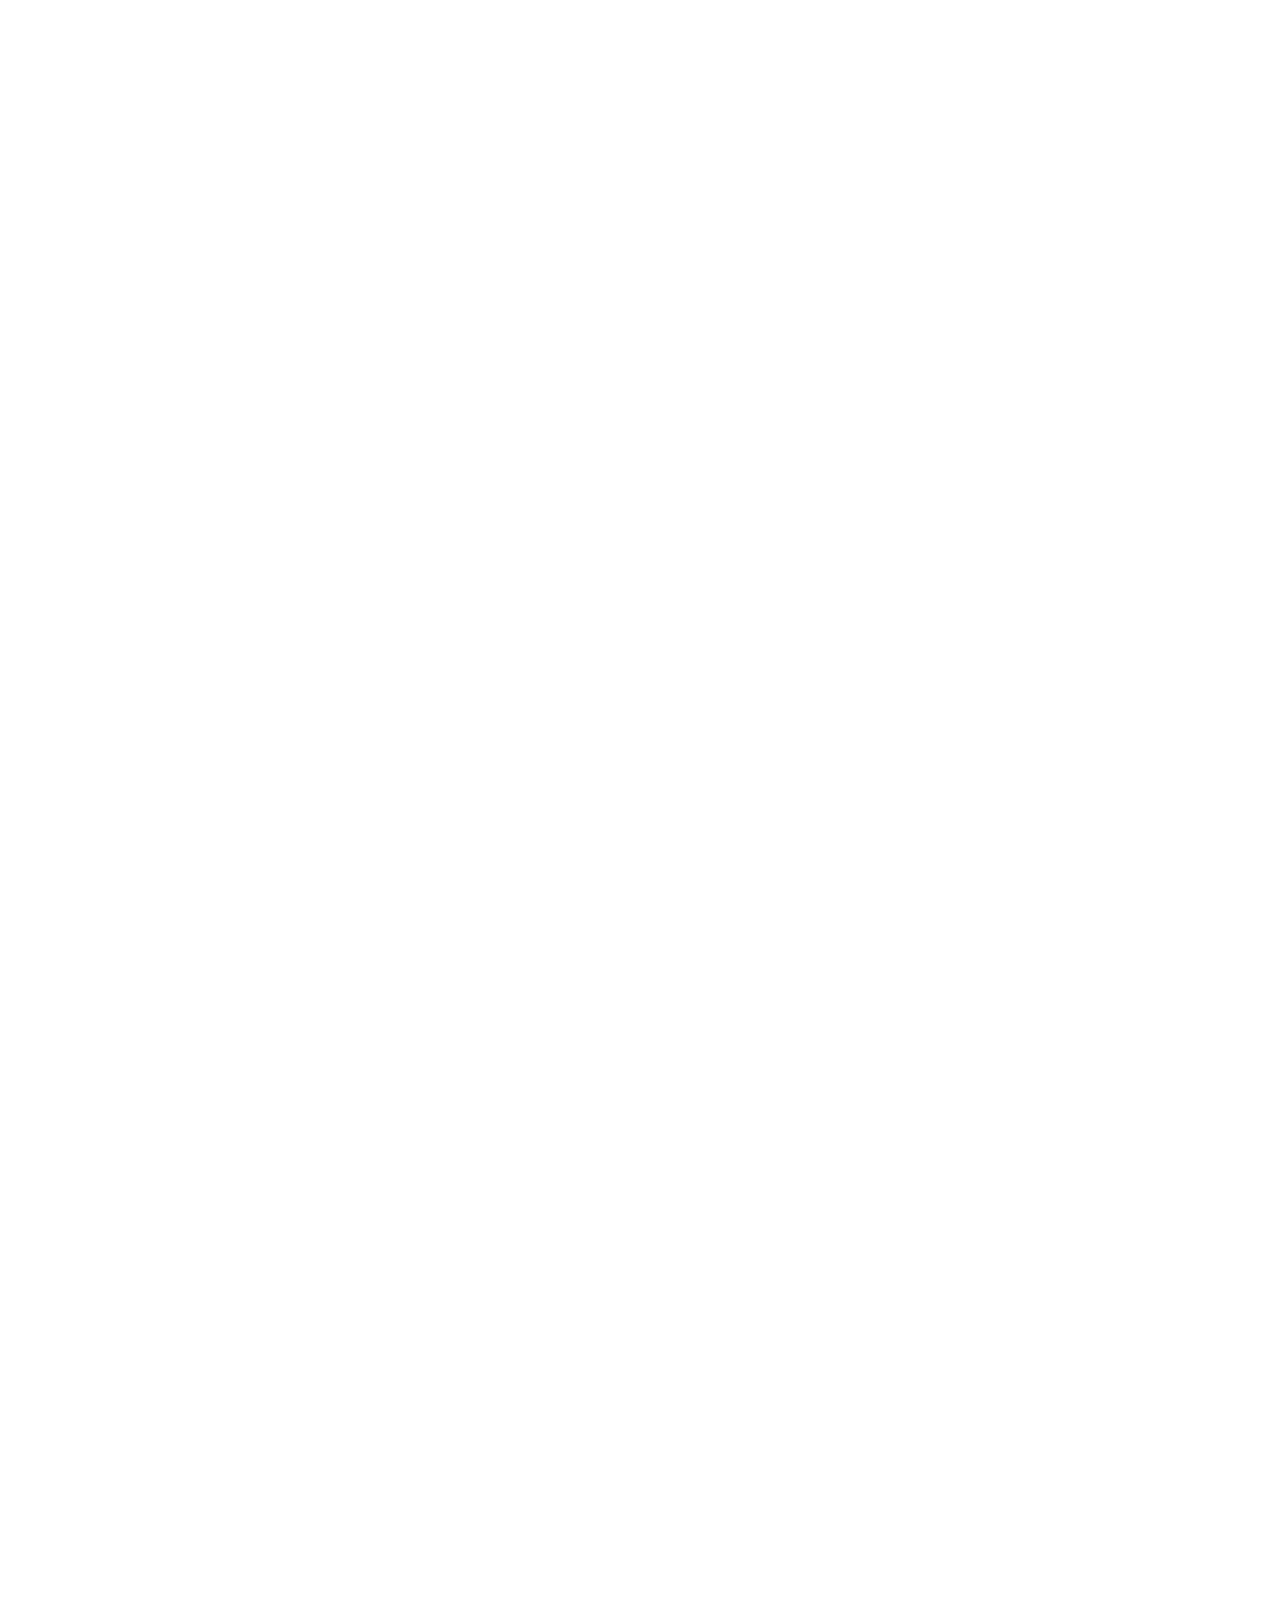
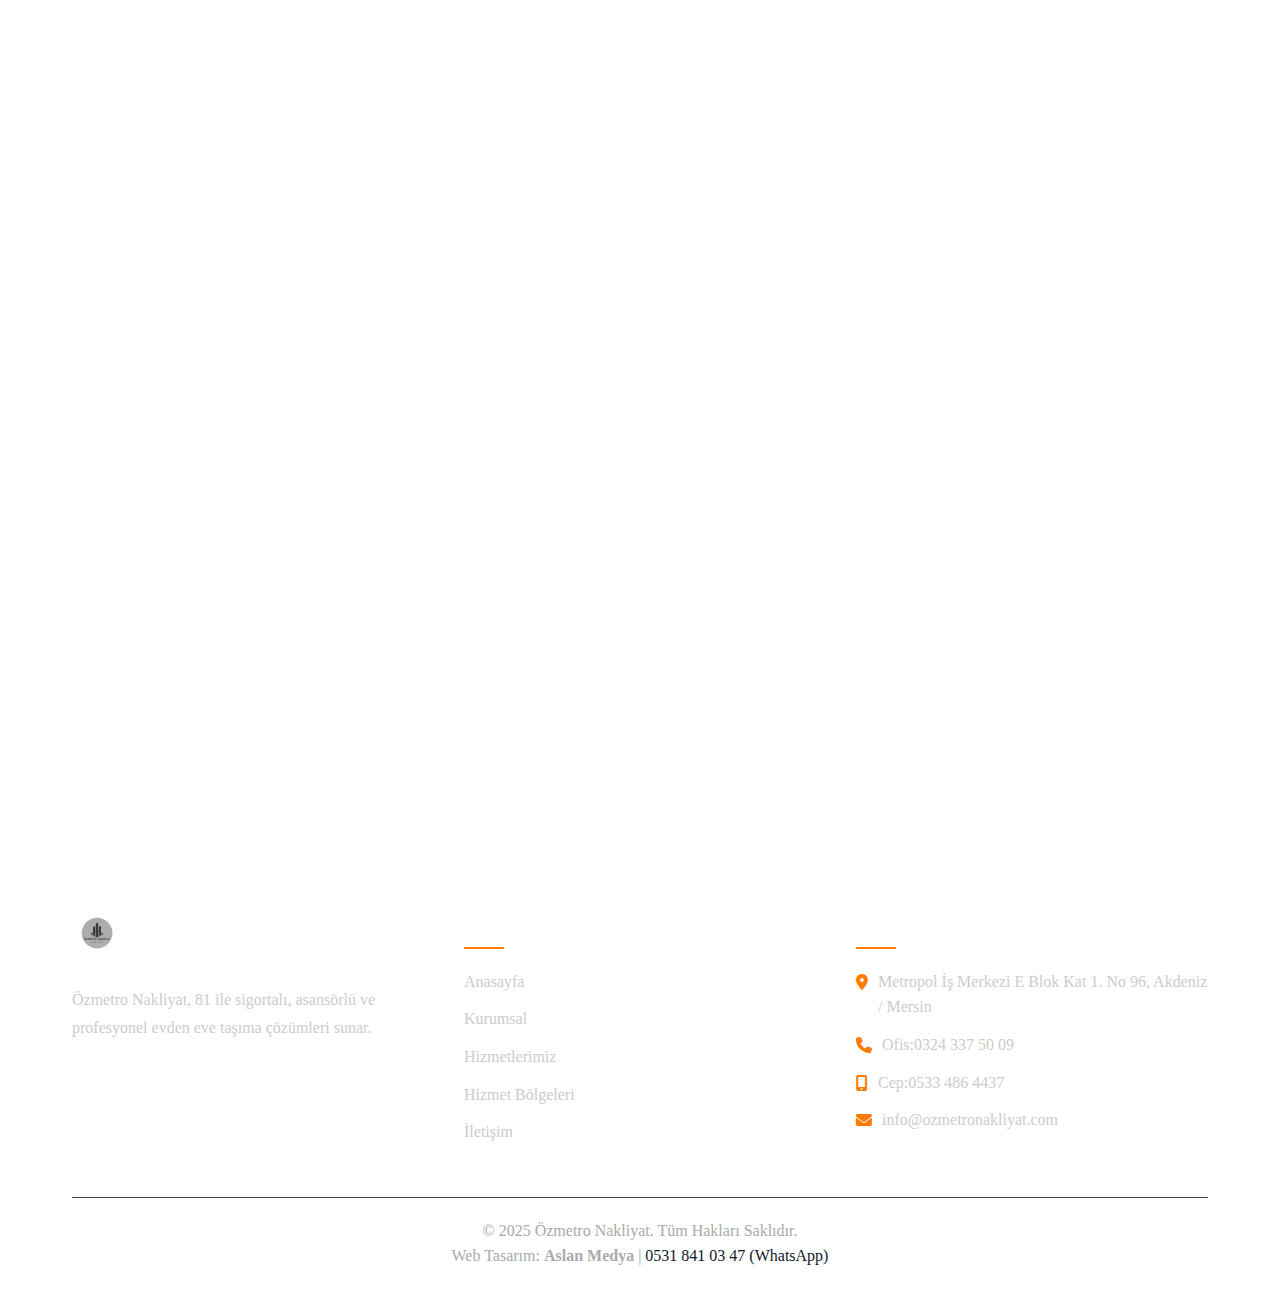
<file: hizmetlerimiz.html>
<!DOCTYPE html>
<html lang="tr">
<head>
    <!-- Google Tag Manager -->
    <script>(function(w,d,s,l,i){w[l]=w[l]||[];w[l].push({'gtm.start':
    new Date().getTime(),event:'gtm.js'});var f=d.getElementsByTagName(s)[0],
    j=d.createElement(s),dl=l!='dataLayer'?'&l='+l:'';j.async=true;j.src=
    'https://www.googletagmanager.com/gtm.js?id='+i+dl;f.parentNode.insertBefore(j,f);
    })(window,document,'script','dataLayer','GTM-53VX769L');</script>
    <!-- End Google Tag Manager -->

    <meta charset="UTF-8">
    <meta name="viewport" content="width=device-width, initial-scale=1.0">
    <title>Hizmetlerimiz - Özmetro Nakliyat</title>
    <meta name="description" content="Özmetro Nakliyat'ın profesyonel taşıma hizmetleri: Evden eve nakliyat, asansörlü taşıma, şehirler arası nakliyat, ofis taşıma ve eşya depolama.">

    <link rel="stylesheet" href="style.css">
    <link rel="preconnect" href="https://fonts.googleapis.com">
    <link rel="preconnect" href="https://fonts.gstatic.com" crossorigin>
    <link href="https://fonts.googleapis.com/css2?family=Poppins:wght@300;400;600;700&display=swap" rel="stylesheet">
    <link rel="stylesheet" href="https://cdnjs.cloudflare.com/ajax/libs/font-awesome/6.5.2/css/all.min.css" />
    <link rel="stylesheet" href="https://unpkg.com/aos@next/dist/aos.css" />
    <link rel="stylesheet" href="https://unpkg.com/swiper/swiper-bundle.min.css" />

    <script type="application/ld+json">
    {
      "@context": "https://schema.org",
      "@type": "MovingCompany",
      "name": "Özmetro Nakliyat",
      "url": "https://www.ozmetronakliyat.com",
      "telephone": "+90 324 337 50 09",
      "email": "info@ozmetronakliyat.com",
      "address": {
        "@type": "PostalAddress",
        "streetAddress": "Metropol İş Merkezi E Blok Kat 1. No 96",
        "addressLocality": "Akdeniz",
        "addressRegion": "Mersin",
        "addressCountry": "TR"
      },
      "areaServed": [
        {
          "@type": "AdministrativeArea",
          "name": "Mersin"
        }
      ],
      "sameAs": [
        "https://www.google.com/maps?q=Metropol%20İş%20Merkezi%20E%20Blok%20Kat%201%20No%2096%20Akdeniz%20Mersin"
      ]
    }
    </script>

    <!-- Google tag (gtag.js) -->
    <script async src="https://www.googletagmanager.com/gtag/js?id=G-ZCS0D9V02P"></script>
    <script>
      window.dataLayer = window.dataLayer || [];
      function gtag(){dataLayer.push(arguments);}
      gtag('js', new Date());
      gtag('config', 'G-ZCS0D9V02P');
    </script>

    <link rel="icon" href="/favicon.ico" sizes="any">
    <link rel="icon" type="image/png" sizes="16x16" href="/favicon-16x16.png">
    <link rel="icon" type="image/png" sizes="32x32" href="/favicon-32x32.png">
    <link rel="icon" type="image/png" sizes="48x48" href="/favicon-48x48.png">
    <link rel="icon" type="image/png" sizes="96x96" href="/favicon-96x96.png">
    <link rel="apple-touch-icon" sizes="180x180" href="/favicon-180x180.png">
    <link rel="icon" type="image/png" sizes="192x192" href="/favicon-192x192.png">
    <link rel="icon" type="image/png" sizes="512x512" href="/favicon-512x512.png">
</head>

<body>
    <!-- Google Tag Manager (noscript) -->
    <noscript><iframe src="https://www.googletagmanager.com/ns.html?id=GTM-53VX769L"
    height="0" width="0" style="display:none;visibility:hidden"></iframe></noscript>
    <!-- End Google Tag Manager (noscript) -->

    <div class="preloader"><img src="images/logo.png" alt="Özmetro Nakliyat Yükleniyor..."></div>

    <header class="main-header">
        <div class="container">
            <a href="index.html" class="logo"><img src="images/logo.png" alt="Özmetro Nakliyat Logo"></a>
            <nav class="main-nav">
                <ul>
                    <li><a href="index.html">Anasayfa</a></li>
                    <li><a href="kurumsal.html">Kurumsal</a></li>
                    <li><a href="hizmetlerimiz.html" class="active">Hizmetlerimiz</a></li>
                    <li><a href="bolgeler.html">Hizmet Bölgeleri</a></li>
                    <li><a href="iletisim.html">İletişim</a></li>
                </ul>
            </nav>
        </div>
    </header>

    <section class="page-header" style="background-image: url('images/slide3.jpg');">
        <div class="container">
            <h1 data-aos="fade-down">Hizmetlerimiz</h1>
            <p data-aos="fade-up">Sunduğumuz profesyonel nakliyat çözümleri.</p>
        </div>
    </section>

    <section class="services-page-section section-padding">
        <div class="container">
            <div class="services-page-grid">

                <div class="service-card-full" data-aos="fade-up" data-aos-delay="100">
                    <div class="service-icon"><i class="fas fa-home"></i></div>
                    <div class="service-thumb">
                        <img src="images/resim1.png" alt="Evden Eve Nakliyat">
                    </div>
                    <h3>Evden Eve Nakliyat</h3>
                    <p>Eşyalarınızı A'dan Z'ye özenle paketliyor, de-monte ve montaj işlemlerini yapıyor, yeni evinize sigortalı olarak güvenle taşıyoruz.</p>
                </div>

                <div class="service-card-full" data-aos="fade-up" data-aos-delay="200">
                    <div class="service-icon"><i class="fas fa-road"></i></div>
                    <div class="service-thumb">
                        <img src="images/resim2.png" alt="Şehirler Arası Nakliyat">
                    </div>
                    <h3>Şehirler Arası Nakliyat</h3>
                    <p>Türkiye'nin 81 iline ve tüm ilçelerine geniş araç filomuzla, söz verdiğimiz tarihte hasarsız teslimat garantisi sunuyoruz.</p>
                </div>

                <div class="service-card-full" data-aos="fade-up" data-aos-delay="300">
                    <div class="service-icon"><i class="fas fa-truck-ramp-box"></i></div>
                    <div class="service-thumb">
                        <img src="images/resim3.png" alt="Asansörlü Nakliyat">
                    </div>
                    <h3>Asansörlü Nakliyat</h3>
                    <p>Yüksek katlarda veya dar merdivenli binalarda, eşyalarınızın zarar görmemesi için modern dış cephe asansör sistemlerimizi kullanıyoruz.</p>
                </div>

                <div class="service-card-full" data-aos="fade-up" data-aos-delay="100">
                    <div class="service-icon"><i class="fas fa-building"></i></div>
                    <div class="service-thumb">
                        <img src="images/resim4.png" alt="Ofis & İş Yeri Taşıma">
                    </div>
                    <h3>Ofis & İş Yeri Taşıma</h3>
                    <p>İşinizin aksamaması için hızlı ve planlı çalışıyoruz. Bilgisayarlar, dosyalar ve mobilyalar özenle paketlenir, yeni ofisinize kurulur.</p>
                </div>

                <div class="service-card-full" data-aos="fade-up" data-aos-delay="200">
                    <div class="service-icon"><i class="fas fa-warehouse"></i></div>
                    <div class="service-thumb">
                        <img src="images/resim5.png" alt="Eşya Depolama">
                    </div>
                    <h3>Eşya Depolama</h3>
                    <p>Fazla eşyalarınız veya belirli bir süre saklamanız gereken mülkleriniz için güvenli, temiz ve 7/24 kameralı depo alanlarımızı sunuyoruz.</p>
                </div>

                <div class="service-card-full" data-aos="fade-up" data-aos-delay="300">
                    <div class="service-icon"><i class="fas fa-box"></i></div>
                    <div class="service-thumb">
                        <img src="images/resim6.png" alt="Parça Eşya Taşıma">
                    </div>
                    <h3>Parça Eşya Taşıma</h3>
                    <p>Az miktardaki eşyalarınız (çeyiz, koli, tek bir mobilya) için ekonomik ve hızlı parça eşya (parsiyel) taşıma hizmetimiz mevcuttur.</p>
                </div>

            </div>
        </div>
    </section>

    <section class="cta-banner" data-aos="zoom-in-up">
        <div class="container">
            <h2>Eşyalarınızı Güvenle Birlikte Taşıyalım</h2>
            <p>Hizmetlerimiz hakkında detaylı bilgi ve ücretsiz ekspertiz randevusu için hemen bizimle iletişime geçin.</p>
            <a href="iletisim.html" class="btn-primary">Teklif Alın</a>
        </div>
    </section>

    <footer class="site-footer">
        <div class="container">
            <div class="footer-grid">
                <div class="footer-widget">
                    <img src="images/logo.png" alt="Özmetro Nakliyat Logo" class="footer-logo">
                    <p>Özmetro Nakliyat, 81 ile sigortalı, asansörlü ve profesyonel evden eve taşıma çözümleri sunar.</p>
                </div>
                <div class="footer-widget">
                    <h4>Hızlı Erişim</h4>
                    <ul>
                        <li><a href="index.html">Anasayfa</a></li>
                        <li><a href="kurumsal.html">Kurumsal</a></li>
                        <li><a href="hizmetlerimiz.html">Hizmetlerimiz</a></li>
                        <li><a href="bolgeler.html">Hizmet Bölgeleri</a></li>
                        <li><a href="iletisim.html">İletişim</a></li>
                    </ul>
                </div>
                <div class="footer-widget">
                    <h4>İletişim</h4>
                    <ul>
                        <li><i class="fas fa-map-marker-alt"></i> Metropol İş Merkezi E Blok Kat 1. No 96, Akdeniz / Mersin</li>
                        <li><i class="fas fa-phone"></i> Ofis: <a href="tel:+903243375009">0324 337 50 09</a></li>
                        <li><i class="fas fa-mobile-alt"></i> Cep: <a href="tel:+905334864437">0533 486 4437</a></li>
                        <li><i class="fas fa-envelope"></i> <a href="mailto:info@ozmetronakliyat.com">info@ozmetronakliyat.com</a></li>
                    </ul>
                </div>
            </div>
            <div class="footer-bottom">
                <p>© 2025 Özmetro Nakliyat. Tüm Hakları Saklıdır.</p>
                <p>
                    Web Tasarım: <strong>Aslan Medya</strong> |
                    <a href="https://wa.me/905318410347" target="_blank">
                        0531 841 03 47 (WhatsApp)
                    </a>
                </p>
            </div>

        </div>
    </footer>

    <div class="floating-cta-container">
        <div class="cta-options">
            <a href="tel:+905334864437" class="cta-option phone"><i class="fas fa-phone"></i></a>
            <a href="https://wa.me/905334864437" target="_blank" class="cta-option whatsapp"><i class="fab fa-whatsapp"></i></a>
        </div>
        <div class="cta-main-button"><i class="fas fa-comment-dots"></i></div>
    </div>

    <script src="https://unpkg.com/swiper/swiper-bundle.min.js"></script>
    <script src="https://unpkg.com/aos@next/dist/aos.js"></script>
    <script src="js/script.js"></script>

    <script>
    (function () {
      function closePreloader() {
        try {
          var p = document.getElementById('preloader') || document.querySelector('.preloader');
          if (p) {
            p.style.opacity = '0';
            p.style.visibility = 'hidden';
            p.style.pointerEvents = 'none';
          }
          if (document.body && document.body.classList) {
            document.body.classList.remove('preloader-active');
          }
        } catch (e) {}
      }
      window.addEventListener('load', closePreloader);
      document.addEventListener('DOMContentLoaded', function () {
        setTimeout(closePreloader, 1200);
        setTimeout(closePreloader, 4000);
      });
    })();
    </script>
</body>
</html>
</file>
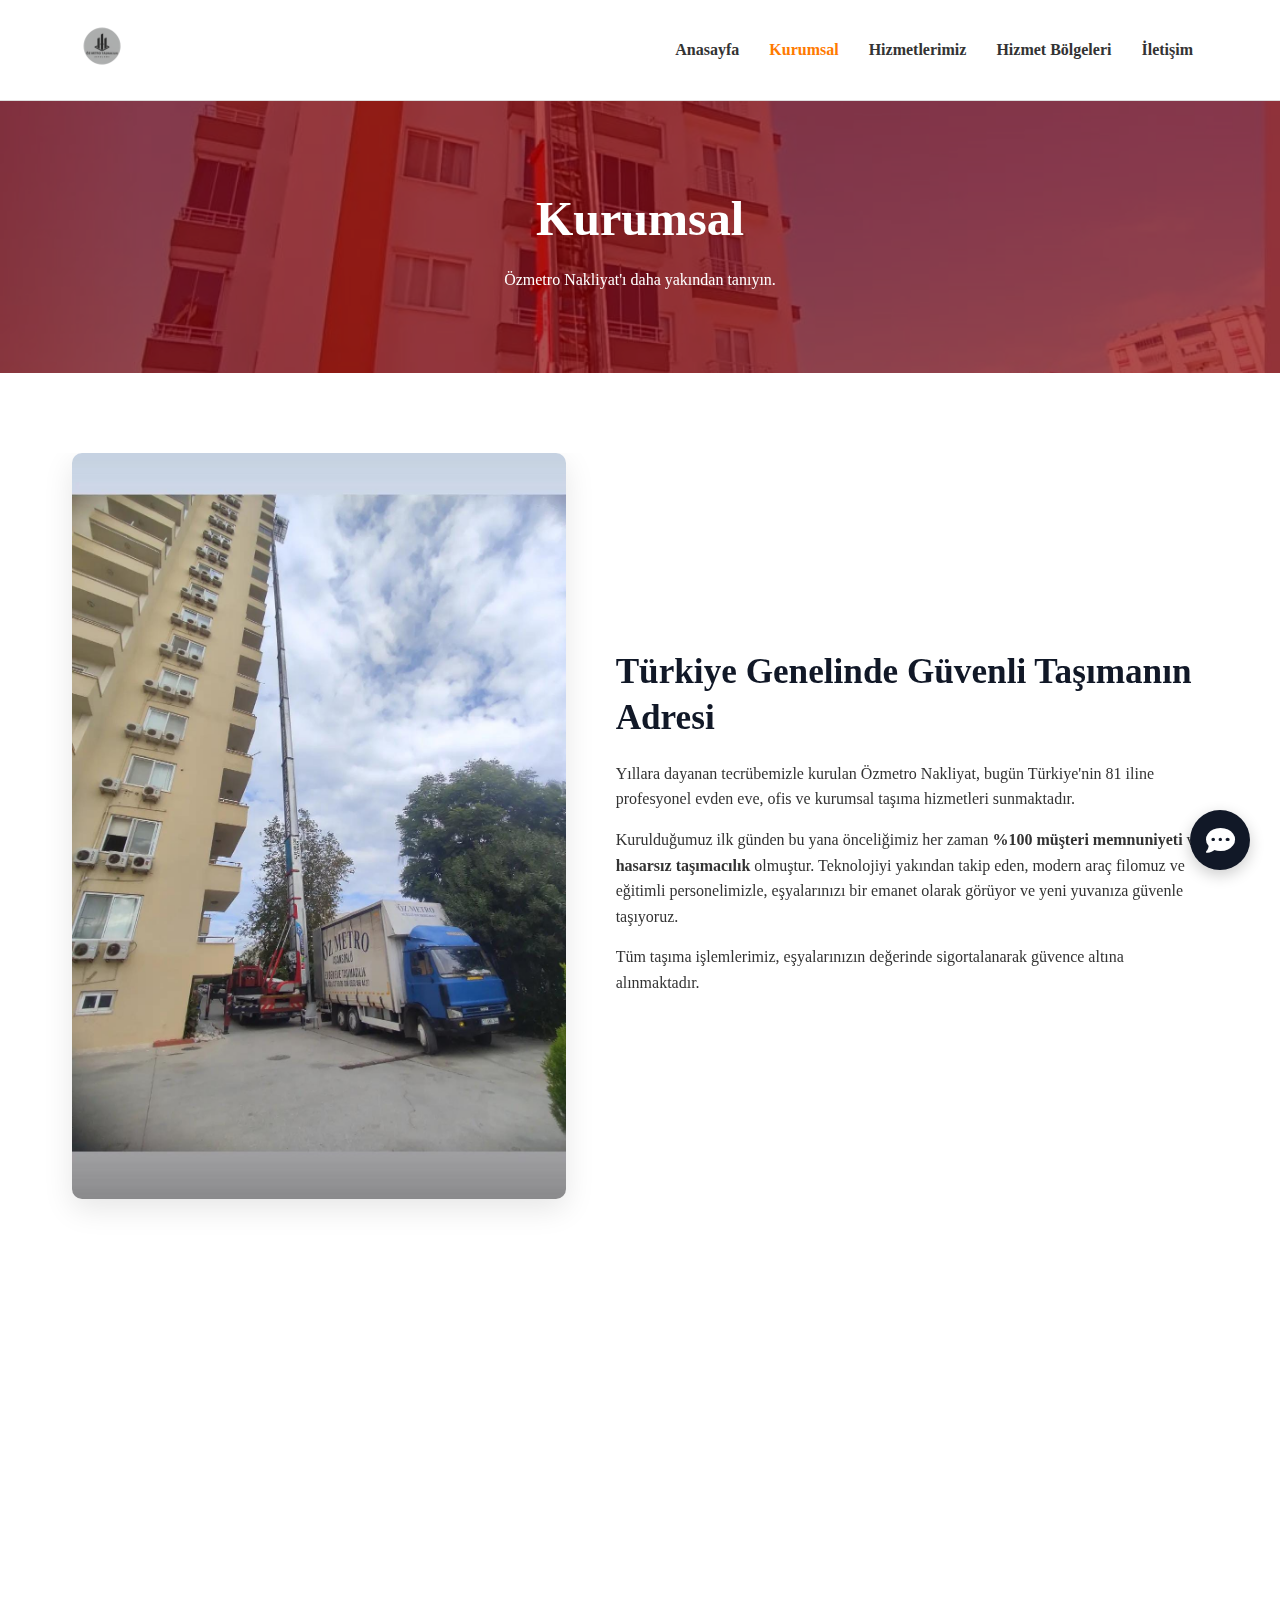
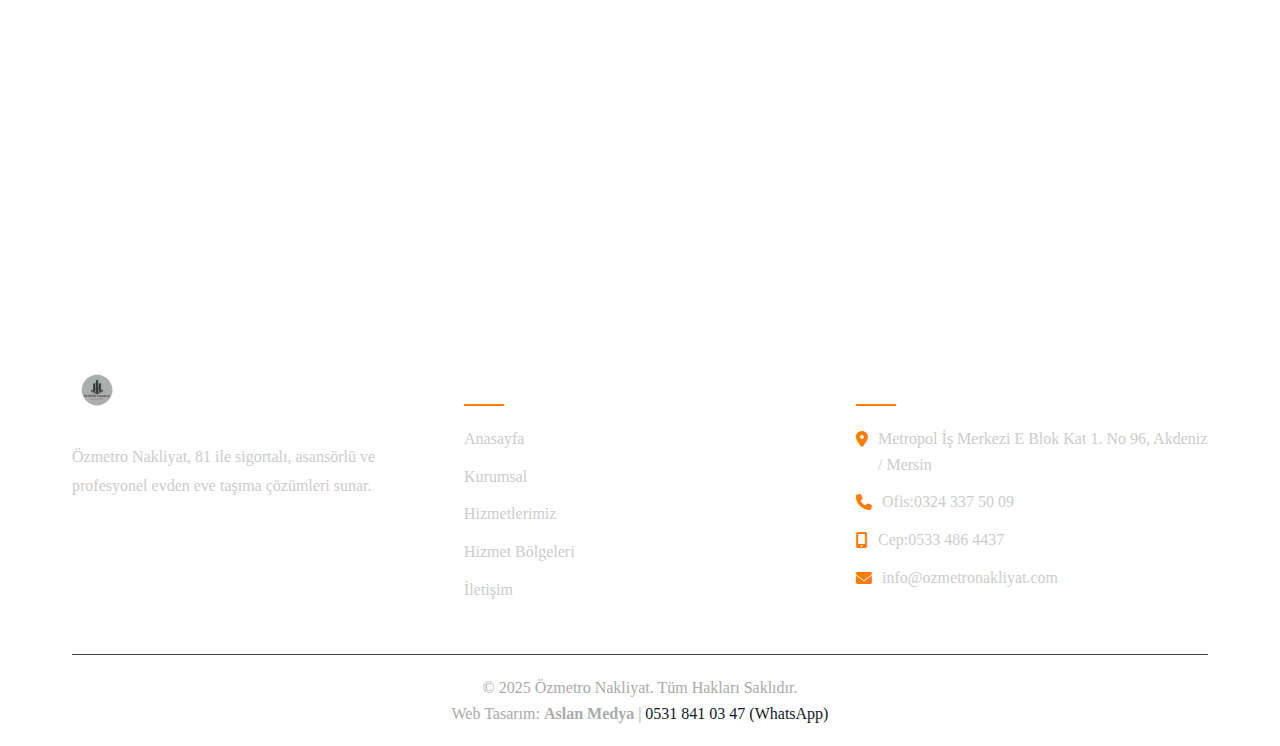
<file: kurumsal.html>
<!DOCTYPE html>
<html lang="tr">
<head>
    <!-- Google Tag Manager -->
    <script>(function(w,d,s,l,i){w[l]=w[l]||[];w[l].push({'gtm.start':
    new Date().getTime(),event:'gtm.js'});var f=d.getElementsByTagName(s)[0],
    j=d.createElement(s),dl=l!='dataLayer'?'&l='+l:'';j.async=true;j.src=
    'https://www.googletagmanager.com/gtm.js?id='+i+dl;f.parentNode.insertBefore(j,f);
    })(window,document,'script','dataLayer','GTM-53VX769L');</script>
    <!-- End Google Tag Manager -->

    <meta charset="UTF-8">
    <meta name="viewport" content="width=device-width, initial-scale=1.0">
    <title>Kurumsal - Özmetro Nakliyat</title>
    <meta name="description" content="Özmetro Nakliyat'ın kurumsal kimliği, vizyonu ve misyonu. Türkiye'nin 81 iline uzanan tecrübemiz hakkında daha fazla bilgi edinin.">

    <link rel="stylesheet" href="style.css">
    <link rel="preconnect" href="https://fonts.googleapis.com">
    <link rel="preconnect" href="https://fonts.gstatic.com" crossorigin>
    <link href="https://fonts.googleapis.com/css2?family=Poppins:wght@300;400;600;700&display=swap" rel="stylesheet">
    <link rel="stylesheet" href="https://cdnjs.cloudflare.com/ajax/libs/font-awesome/6.5.2/css/all.min.css" />
    <link rel="stylesheet" href="https://unpkg.com/aos@next/dist/aos.css" />
    <link rel="stylesheet" href="https://unpkg.com/swiper/swiper-bundle.min.css" />

<script type="application/ld+json">
{
  "@context": "https://schema.org",
  "@type": "MovingCompany",
  "name": "Özmetro Nakliyat",
  "url": "https://www.ozmetronakliyat.com",
  "telephone": "+90 324 337 50 09",
  "email": "info@ozmetronakliyat.com",
  "address": {
    "@type": "PostalAddress",
    "streetAddress": "Metropol İş Merkezi E Blok Kat 1. No 96",
    "addressLocality": "Akdeniz",
    "addressRegion": "Mersin",
    "addressCountry": "TR"
  },
  "areaServed": [
    {
      "@type": "AdministrativeArea",
      "name": "Mersin"
    }
  ],
  "sameAs": [
    "https://www.google.com/maps?q=Metropol%20İş%20Merkezi%20E%20Blok%20Kat%201%20No%2096%20Akdeniz%20Mersin"
  ]
}
</script>

<!-- Google tag (gtag.js) -->
<script async src="https://www.googletagmanager.com/gtag/js?id=G-ZCS0D9V02P"></script>
<script>
  window.dataLayer = window.dataLayer || [];
  function gtag(){dataLayer.push(arguments);}
  gtag('js', new Date());
  gtag('config', 'G-ZCS0D9V02P');
</script>

<link rel="icon" href="/favicon.ico" sizes="any">
<link rel="icon" type="image/png" sizes="16x16" href="/favicon-16x16.png">
<link rel="icon" type="image/png" sizes="32x32" href="/favicon-32x32.png">
<link rel="icon" type="image/png" sizes="48x48" href="/favicon-48x48.png">
<link rel="icon" type="image/png" sizes="96x96" href="/favicon-96x96.png">
<link rel="apple-touch-icon" sizes="180x180" href="/favicon-180x180.png">
<link rel="icon" type="image/png" sizes="192x192" href="/favicon-192x192.png">
<link rel="icon" type="image/png" sizes="512x512" href="/favicon-512x512.png">
</head>

<body>
    <!-- Google Tag Manager (noscript) -->
    <noscript><iframe src="https://www.googletagmanager.com/ns.html?id=GTM-53VX769L"
    height="0" width="0" style="display:none;visibility:hidden"></iframe></noscript>
    <!-- End Google Tag Manager (noscript) -->

    <div class="preloader"><img src="images/logo.png" alt="Özmetro Nakliyat Yükleniyor..."></div>

    <header class="main-header">
        <div class="container">
            <a href="index.html" class="logo"><img src="images/logo.png" alt="Özmetro Nakliyat Logo"></a>
            <nav class="main-nav">
                <ul>
                    <li><a href="index.html">Anasayfa</a></li>
                    <li><a href="kurumsal.html" class="active">Kurumsal</a></li>
                    <li><a href="hizmetlerimiz.html">Hizmetlerimiz</a></li>
                    <li><a href="bolgeler.html">Hizmet Bölgeleri</a></li>
                    <li><a href="iletisim.html">İletişim</a></li>
                </ul>
            </nav>
        </div>
    </header>

    <section class="page-header" style="background-image: url('images/slide2.jpg');">
        <div class="container">
            <h1 data-aos="fade-down">Kurumsal</h1>
            <p data-aos="fade-up">Özmetro Nakliyat'ı daha yakından tanıyın.</p>
        </div>
    </section>

    <section class="about-section section-padding">
        <div class="container">
            <div class="about-grid">
                <div class="about-image" data-aos="fade-right">
                    <img src="images/hakkimizda-foto.jpg" alt="Özmetro Nakliyat Ekibi">
                </div>
                <div class="about-content" data-aos="fade-left">
                    <h2>Türkiye Genelinde Güvenli Taşımanın Adresi</h2>
                    <p>Yıllara dayanan tecrübemizle kurulan Özmetro Nakliyat, bugün Türkiye'nin 81 iline profesyonel evden eve, ofis ve kurumsal taşıma hizmetleri sunmaktadır.</p>
                    <p>Kurulduğumuz ilk günden bu yana önceliğimiz her zaman <strong>%100 müşteri memnuniyeti</strong> ve <strong>hasarsız taşımacılık</strong> olmuştur. Teknolojiyi yakından takip eden, modern araç filomuz ve eğitimli personelimizle, eşyalarınızı bir emanet olarak görüyor ve yeni yuvanıza güvenle taşıyoruz.</p>
                    <p>Tüm taşıma işlemlerimiz, eşyalarınızın değerinde sigortalanarak güvence altına alınmaktadır.</p>
                </div>
            </div>

            <div class="mission-grid section-padding" style="padding-bottom: 0;">
                <div class="mission-item" data-aos="fade-up" data-aos-delay="100">
                    <h3><i class="fas fa-bullseye"></i> Misyonumuz</h3>
                    <p>Müşterilerimizin taşıma süreçlerindeki tüm stres ve yükü üzerlerinden alarak, en kaliteli paketleme materyalleri, modern teknolojiler ve uzman ekibimizle hızlı, güvenilir ve kusursuz bir nakliyat deneyimi sunmaktır.</p>
                </div>
                <div class="mission-item" data-aos="fade-up" data-aos-delay="200">
                    <h3><i class="fas fa-eye"></i> Vizyonumuz</h3>
                    <p>Türkiye'de "nakliyat" denildiğinde akla gelen ilk marka olmak; yenilikçi çözümlerimizle sektörde standartları belirleyen, güven ve kalitenin simgesi bir firma olmaktır.</p>
                </div>
            </div>
        </div>
    </section>

    <section class="stats-section section-padding" style="padding-top: 0%;">
        <div class="container">
            <div class="section-title" data-aos="fade-up">
                <h2>Rakamlarla Özmetro Nakliyat</h2>
            </div>
            <div class="stats-grid">
                <div class="stat-item" data-aos="fade-up" data-aos-delay="100"><i class="fas fa-city"></i><span class="counter" data-target="81">0</span><p>Hizmet Verilen İl</p></div>
                <div class="stat-item" data-aos="fade-up" data-aos-delay="200"><i class="fas fa-users"></i><span class="counter" data-target="7500">0</span><p>Mutlu Müşteri</p></div>
                <div class="stat-item" data-aos="fade-up" data-aos-delay="300"><i class="fas fa-truck"></i><span class="counter" data-target="25">0</span><p>Araç Filosu</p></div>
                <div class="stat-item" data-aos="fade-up" data-aos-delay="400"><i class="fas fa-award"></i><span class="counter" data-target="30">0</span><p>Yıllık Tecrübe</p></div>
            </div>
        </div>
    </section>

    <footer class="site-footer">
        <div class="container">
            <div class="footer-grid">
                <div class="footer-widget">
                    <img src="images/logo.png" alt="Özmetro Nakliyat Logo" class="footer-logo">
                    <p>Özmetro Nakliyat, 81 ile sigortalı, asansörlü ve profesyonel evden eve taşıma çözümleri sunar.</p>
                </div>
                <div class="footer-widget">
                    <h4>Hızlı Erişim</h4>
                    <ul>
                        <li><a href="index.html">Anasayfa</a></li>
                        <li><a href="kurumsal.html">Kurumsal</a></li>
                        <li><a href="hizmetlerimiz.html">Hizmetlerimiz</a></li>
                        <li><a href="bolgeler.html">Hizmet Bölgeleri</a></li>
                        <li><a href="iletisim.html">İletişim</a></li>
                    </ul>
                </div>
                <div class="footer-widget">
                    <h4>İletişim</h4>
                    <ul>
                        <li><i class="fas fa-map-marker-alt"></i> Metropol İş Merkezi E Blok Kat 1. No 96, Akdeniz / Mersin</li>
                        <li><i class="fas fa-phone"></i> Ofis: <a href="tel:+903243375009">0324 337 50 09</a></li>
                        <li><i class="fas fa-mobile-alt"></i> Cep: <a href="tel:+905334864437">0533 486 4437</a></li>
                        <li><i class="fas fa-envelope"></i> <a href="mailto:info@ozmetronakliyat.com">info@ozmetronakliyat.com</a></li>
                    </ul>
                </div>
            </div>

            <div class="footer-bottom">
                <p>© 2025 Özmetro Nakliyat. Tüm Hakları Saklıdır.</p>
                <p>
                    Web Tasarım: <strong>Aslan Medya</strong> |
                    <a href="https://wa.me/905318410347" target="_blank">
                        0531 841 03 47 (WhatsApp)
                    </a>
                </p>
            </div>
        </div>
    </footer>

    <div class="floating-cta-container">
        <div class="cta-options">
            <a href="tel:+905334864437" class="cta-option phone"><i class="fas fa-phone"></i></a>
            <a href="https://wa.me/905334864437" target="_blank" class="cta-option whatsapp"><i class="fab fa-whatsapp"></i></a>
        </div>
        <div class="cta-main-button"><i class="fas fa-comment-dots"></i></div>
    </div>
    
    <script src="https://unpkg.com/swiper/swiper-bundle.min.js"></script>
    <script src="https://unpkg.com/aos@next/dist/aos.js"></script>
    <script src="js/script.js"></script>

<script>
(function () {
  function closePreloader() {
    try {
      var p = document.getElementById('preloader') || document.querySelector('.preloader');
      if (p) {
        p.style.opacity = '0';
        p.style.visibility = 'hidden';
        p.style.pointerEvents = 'none';
      }
      if (document.body && document.body.classList) {
        document.body.classList.remove('preloader-active');
      }
    } catch (e) {}
  }
  window.addEventListener('load', closePreloader);
  document.addEventListener('DOMContentLoaded', function () {
    setTimeout(closePreloader, 1200);
    setTimeout(closePreloader, 4000);
  });
})();
</script>
</body>
</html>
</file>
<file: style.css>
/* ============================================= */
/* TEMEL AYARLAR VE DEĞİŞKENLER */
/* ============================================= */
:root {
    /* OZMETRO: TURUNCU + KURUMSAL KOMBİN */
    --primary-color: #111827;      /* Koyu lacivert/kurumsal */
    --secondary-color: #FF7A00;    /* Ana turuncu (CTA, vurgular) */
    --accent-color: #FDBA74;       /* Açık turuncu vurgu */
    --accent-soft: #FFF3E8;        /* Çok açık turuncu arka plan */
    --light-bg: #F8FAFC;           /* Açık arka plan */
    --dark-text: #0F172A;          /* Ana metin */
    --muted-text: #475569;         /* İkincil metin */
    --border-color: #E5E7EB;       /* Sınırlar */
    --shadow-color: rgba(17, 24, 39, 0.12);
}

* {
    box-sizing: border-box;
    margin: 0;
    padding: 0;
}

body {
    font-family: var(--font-family);
    line-height: 1.6;
    background: #fff;
    color: #333;
}

.container {
    max-width: 1200px;
    margin: auto;
    overflow: hidden;
    padding: 0 2rem;
}

a {
    text-decoration: none;
    color: var(--primary-color);
}

ul {
    list-style: none;
}

.section-padding {
    padding: 80px 0;
}

.section-title {
    text-align: center;
    margin-bottom: 50px;
}

.section-title h2 {
    font-size: 2.5rem;
    color: var(--primary-color);
}

.btn-primary {
    display: inline-block;
    background: var(--secondary-color);
    color: #fff;
    padding: 12px 30px;
    border-radius: 5px;
    font-weight: 600;
    transition: background 0.3s ease, transform 0.2s ease;
}

.btn-primary:hover {
    background: var(--primary-color);
    transform: translateY(-2px);
}

/* ============================================= */
/* HEADER / NAVİGASYON */
/* ============================================= */
.main-header {
    background: #fff;
    padding: 1rem 0;
    border-bottom: 1px solid #ddd;
    position: sticky;
    top: 0;
    z-index: 1000;
    transition: background-color 0.4s ease, box-shadow 0.4s ease;
}

.main-header .container {
    display: flex;
    justify-content: space-between;
    align-items: center;
}

.main-header .logo img {
    height: 60px;
}

.main-header .main-nav ul {
    display: flex;
}

.main-header .main-nav ul li a {
    color: var(--dark-color);
    padding: 10px 15px;
    font-weight: 600;
    transition: color 0.3s ease;
}

.main-header .main-nav ul li a:hover,
.main-header .main-nav ul li a.active {
    color: var(--secondary-color);
}

/* ============================================= */
/* HERO SLIDER */
/* ============================================= */
.hero-slider-container {
    position: relative;
    height: 90vh;
    overflow: hidden;
}
.hero-slider .slide {
    position: absolute;
    top: 0;
    left: 0;
    width: 100%;
    height: 100%;
    background-size: cover;
    background-position: center;
    display: flex;
    align-items: center;
    color: #fff;
    opacity: 0;
    visibility: hidden;
    transition: opacity 1s ease, visibility 1s ease;
}
.hero-slider .slide.active {
    opacity: 1;
    visibility: visible;
}
.hero-slider .slide::before {
    content: '';
    position: absolute;
    top: 0;
    left: 0;
    width: 100%;
    height: 100%;
    background: linear-gradient(120deg, rgba(139, 0, 0, 0.75), rgba(0,0,0,0.4));
}
.hero-slider .slide .container {
    position: relative;
    z-index: 2;
}
.hero-slider .slide-content {
    max-width: 600px;
}
.hero-slider .slide-content h1 {
    font-size: 3.5rem;
    margin-bottom: 1rem;
    text-shadow: 2px 2px 4px rgba(0,0,0,0.5);
}
.hero-slider .slide-content p {
    font-size: 1.2rem;
    margin-bottom: 2rem;
    text-shadow: 1px 1px 2px rgba(0,0,0,0.5);
}
.slider-nav {
    position: absolute;
    top: 50%;
    transform: translateY(-50%);
    z-index: 10;
    background: rgba(255,255,255,0.2);
    border: none;
    color: #fff;
    width: 50px;
    height: 50px;
    border-radius: 50%;
    cursor: pointer;
    font-size: 1.5rem;
    transition: background 0.3s ease, transform 0.2s ease;
}
.slider-nav:hover {
    background: rgba(255,255,255,0.5);
    transform: translateY(-50%) scale(1.05);
}
.slider-nav.prev { left: 20px; }
.slider-nav.next { right: 20px; }

/* ============================================= */
/* ANASAYFA BÖLÜMLERİ (Hizmetler, Projeler) */
/* ============================================= */
.services-preview { background: var(--light-color); }
.services-grid {
    display: grid;
    grid-template-columns: repeat(auto-fit, minmax(250px, 1fr));
    gap: 30px;
    text-align: center;
}
.service-item {
    background: #fff;
    padding: 30px;
    border-radius: 10px;
    box-shadow: 0 5px 15px rgba(0,0,0,0.05);
}
.service-item h3 { color: var(--primary-color); margin-bottom: 15px; }

.projects-preview .projects-grid, .portfolio-page .projects-grid {
    display: grid;
    grid-template-columns: repeat(auto-fit, minmax(300px, 1fr));
    gap: 30px;
}
.project-card {
    background: #fff;
    border-radius: 10px;
    overflow: hidden;
    box-shadow: 0 10px 20px rgba(0,0,0,0.07);
    transition: transform 0.3s ease, box-shadow 0.3s ease;
    position: relative;
    cursor: pointer;
}
.project-card:hover { transform: translateY(-10px); box-shadow: 0 15px 25px rgba(0,0,0,0.1); }
.project-card img { width: 100%; height: 250px; object-fit: cover; display: block; }
.project-card .project-info {
    position: absolute;
    bottom: 0;
    left: 0;
    right: 0;
    background: linear-gradient(to top, rgba(27, 37, 64, 0.9), transparent);
    color: #fff;
    padding: 30px 20px 20px;
}
.project-card .project-info h3 { margin: 0; font-size: 1.4rem; }
.project-card .project-info span { font-size: 0.9rem; opacity: 0.8; }
.text-center { text-align: center; }

/* ============================================= */
/* GENEL SAYFA BAŞLIĞI (Banner) */
/* ============================================= */
.page-header {
    background-color: var(--primary-color);
    background-size: cover;
    background-position: center;
    padding: 80px 0;
    text-align: center;
    color: #fff;
    position: relative;
}
.page-header::before {
    content: '';
    position: absolute;
    top: 0; left: 0;
    width: 100%; height: 100%;
    background-color: rgba(139, 0, 0, 0.7);
}
.page-header .container { position: relative; z-index: 2; }
.page-header h1 { font-size: 3rem; margin-bottom: 10px; }

/* ============================================= */
/* KURUMSAL SAYFASI */
/* ============================================= */
.about-grid { display: grid; grid-template-columns: 1fr 1.2fr; gap: 50px; align-items: center; }
.about-image img { width: 100%; border-radius: 10px; box-shadow: 0 10px 30px rgba(0,0,0,0.1); }
.about-content h2 { font-size: 2.2rem; color: var(--primary-color); margin-bottom: 20px; line-height: 1.3; }
.about-content p { margin-bottom: 15px; }
.mission-grid { display: grid; grid-template-columns: 1fr 1fr; gap: 40px; }
.mission-item { background: #fff; padding: 30px; border-left: 5px solid var(--secondary-color); border-radius: 5px; }
.mission-item h3 { color: var(--primary-color); margin-bottom: 15px; }

/* ============================================= */
/* PROJELER SAYFASI */
/* ============================================= */
.portfolio-filter { display: flex; justify-content: center; align-items: center; flex-wrap: wrap; margin-bottom: 40px; gap: 15px; }
.filter-btn { background: transparent; border: none; padding: 10px 20px; font-weight: 600; font-size: 1rem; color: var(--dark-color); cursor: pointer; transition: all 0.3s ease; border-bottom: 2px solid transparent; }
.filter-btn:hover { color: var(--secondary-color); }
.filter-btn.active { color: var(--secondary-color); border-bottom-color: var(--secondary-color); }
.project-card-link { display: block; text-decoration: none; color: inherit; }

/* ============================================= */
/* PROJE DETAY SAYFASI */
/* ============================================= */
.project-title-section { text-align: center; margin-bottom: 40px; }
.project-title-section h1 { font-size: 2.8rem; color: var(--primary-color); }
.project-main-image img { width: 100%; height: auto; border-radius: 10px; margin-bottom: 40px; box-shadow: 0 10px 30px rgba(0,0,0,0.1); }
.project-detail-grid { display: grid; grid-template-columns: 2fr 1fr; gap: 50px; margin-bottom: 60px; }
.project-description h2 { font-size: 1.8rem; color: var(--primary-color); margin-bottom: 20px; border-bottom: 2px solid var(--light-color); padding-bottom: 10px; }
.project-meta { background-color: var(--light-color); padding: 30px; border-radius: 10px; height: fit-content; }
.project-meta h3 { font-size: 1.5rem; color: var(--primary-color); margin-bottom: 20px; }
.project-meta ul li { display: flex; justify-content: space-between; padding: 15px 0; border-bottom: 1px solid #ddd; }
.project-meta ul li:last-child { border-bottom: none; }
.project-meta ul li strong { color: var(--dark-color); }
.project-gallery h2 { text-align: center; font-size: 2.2rem; color: var(--primary-color); margin-bottom: 40px; }
.gallery-grid { display: grid; grid-template-columns: repeat(auto-fit, minmax(250px, 1fr)); gap: 20px; }
.gallery-item img { width: 100%; border-radius: 10px; cursor: pointer; transition: transform 0.3s ease, box-shadow 0.3s ease; }
.gallery-item img:hover { transform: scale(1.05); box-shadow: 0 10px 20px rgba(0,0,0,0.15); }

/* ============================================= */
/* HİZMETLERİMİZ SAYFASI */
/* ============================================= */
.services-page-grid { display: grid; grid-template-columns: repeat(auto-fit, minmax(320px, 1fr)); gap: 30px; }
.service-card-full { background-color: #fff; border: 1px solid #e9e9e9; padding: 40px 30px; text-align: center; border-radius: 10px; transition: transform 0.3s ease, box-shadow 0.3s ease, border-color 0.3s ease; }
.service-card-full:hover { transform: translateY(-10px); box-shadow: 0 15px 30px rgba(0,0,0,0.08); border-color: var(--secondary-color); }
.service-card-full .service-icon { font-size: 3rem; color: var(--secondary-color); margin-bottom: 20px; }
.service-card-full h3 { font-size: 1.5rem; color: var(--primary-color); margin-bottom: 15px; }
.service-card-full p { line-height: 1.7; color: #555; }

/* ============================================= */
/* İLETİŞİM SAYFASI */
/* ============================================= */
.contact-grid { display: grid; grid-template-columns: 2fr 1.2fr; gap: 50px; }
.contact-form h3, .contact-info h3 { font-size: 1.8rem; color: var(--primary-color); margin-bottom: 25px; }
.form-group { margin-bottom: 20px; }
.form-group label { display: block; margin-bottom: 8px; font-weight: 600; color: #555; }
.form-group input, .form-group textarea { width: 100%; padding: 12px; border: 1px solid #ccc; border-radius: 5px; font-family: var(--font-family); transition: border-color 0.3s ease, box-shadow 0.3s ease; }
.form-group input:focus, .form-group textarea:focus { outline: none; border-color: var(--secondary-color); box-shadow: 0 0 0 2px rgba(255, 107, 74, 0.18); }
.contact-form button { width: 100%; padding: 15px; font-size: 1.1rem; border: none; }
.contact-info p { margin-bottom: 30px; line-height: 1.7; }
.contact-item { display: flex; align-items: flex-start; margin-bottom: 25px; }
.contact-item i { font-size: 1.5rem; color: var(--secondary-color); margin-right: 20px; margin-top: 5px; }
.contact-item span { font-size: 1rem; line-height: 1.6; }
.map-container iframe { display: block; width: 100%; height: 450px; border: 0; }

/* ============================================= */
/* CTA BANNER VE FOOTER */
/* ============================================= */
.cta-banner { background-color: var(--primary-color); color: #fff; padding: 60px 0; text-align: center; }
.cta-banner h2 { font-size: 2.2rem; margin-bottom: 15px; }
.cta-banner p { font-size: 1.1rem; margin-bottom: 30px; max-width: 600px; margin-left: auto; margin-right: auto; }
.site-footer { background-color: var(--dark-color); color: #ccc; padding: 60px 0 0; }
.footer-grid { display: grid; grid-template-columns: repeat(auto-fit, minmax(250px, 1fr)); gap: 40px; padding-bottom: 40px; }
.footer-widget .footer-logo { height: 50px; margin-bottom: 20px; }
.footer-widget h4 { font-size: 1.2rem; color: #fff; margin-bottom: 20px; position: relative; padding-bottom: 10px; }
.footer-widget h4::after { content: ''; position: absolute; left: 0; bottom: 0; width: 40px; height: 2px; background-color: var(--secondary-color); }
.footer-widget p { line-height: 1.8; }
.footer-widget ul li { margin-bottom: 12px; display: flex; align-items: flex-start; }
.footer-widget ul li a { color: #ccc; transition: color 0.3s ease; }
.footer-widget ul li a:hover { color: #fff; }
.footer-widget ul li i { margin-right: 10px; color: var(--secondary-color); margin-top: 5px; }
.footer-bottom { border-top: 1px solid #444; padding: 20px 0; text-align: center; color: #aaa; }

/* ============================================= */
/* SABİT CTA BUTONLARI */
/* ============================================= */
.floating-cta-container { position: fixed; bottom: 30px; right: 30px; z-index: 1001; display: flex; flex-direction: column; align-items: center; }
.cta-main-button { width: 60px; height: 60px; background-color: var(--primary-color); border-radius: 50%; display: flex; justify-content: center; align-items: center; color: #fff; font-size: 1.8rem; box-shadow: 0 5px 15px rgba(0,0,0,0.2); cursor: pointer; transition: transform 0.3s ease; }
.floating-cta-container:hover .cta-main-button { transform: rotate(360deg); }
.cta-options { margin-bottom: 15px; display: flex; flex-direction: column; gap: 15px; opacity: 0; transform: scale(0); transition: all 0.3s ease; transform-origin: bottom center; }
.floating-cta-container:hover .cta-options { opacity: 1; transform: scale(1); }
.cta-option { width: 50px; height: 50px; border-radius: 50%; display: flex; justify-content: center; align-items: center; color: #fff; font-size: 1.6rem; box-shadow: 0 4px 12px rgba(0,0,0,0.15); transition: transform 0.2s ease; }
.cta-option:hover { transform: scale(1.1); }
.cta-option.whatsapp { background-color: #25D366; }
.cta-option.phone { background-color: var(--secondary-color); }
.fa-whatsapp { font-family: 'Font Awesome 6 Brands'; }

/* ============================================= */
/* MOBİL UYUMLULUK (Responsive) */
/* ============================================= */
@media (max-width: 820px) {
    .about-grid, .mission-grid, .project-detail-grid, .contact-grid { grid-template-columns: 1fr; }
}

@media (max-width: 768px) {
    .main-header .container { flex-direction: column; gap: 1rem; }
    .main-header .main-nav ul { flex-wrap: wrap; justify-content: center; }
}

/* ============================================= */
/* SAYFA YÜKLEME ANİMASYONU (PRELOADER) */
/* ============================================= */
.preloader {
    position: fixed;
    top: 0;
    left: 0;
    width: 100%;
    height: 100%;
    background-color: #fff; 
    display: flex;
    justify-content: center;
    align-items: center;
    z-index: 9999; 
    transition: opacity 0.75s ease, visibility 0.75s ease;
}

.preloader img {
    width: 200px; 
    animation: pulse 1.5s ease-in-out infinite;
}

/* Yükleme bittiğinde preloader'ı gizlemek için kullanılacak class */
.preloader-hidden {
    opacity: 0;
    visibility: hidden;
}

/* Logonun "nefes alıp verme" animasyonu */
@keyframes pulse {
    0% {
        transform: scale(1);
        opacity: 1;
    }
    50% {
        transform: scale(1.05);
        opacity: 0.8;
    }
    100% {
        transform: scale(1);
        opacity: 1;
    }
}

/* ============================================= */
/* DİNAMİK NAVİGASYON MENÜSÜ */
/* ============================================= */
.header-transparent {
    background-color: transparent;
    position: absolute;
    width: 100%;
    border-bottom: 1px solid rgba(255, 255, 255, 0.2);
}

.header-transparent .main-nav ul li a {
    color: #fff;
    text-shadow: 1px 1px 2px rgba(0,0,0,0.3);
}

.header-transparent .main-nav ul li a:hover {
    color: rgba(255, 255, 255, 0.8);
}

.main-header.scrolled {
    position: fixed;
    background-color: #fff;
    box-shadow: 0 2px 10px rgba(0,0,0,0.1);
    border-bottom: 1px solid #ddd;
}

.main-header.scrolled .main-nav ul li a {
    color: var(--dark-color);
    text-shadow: none;
}

.main-header.scrolled .main-nav ul li a:hover,
.main-header.scrolled .main-nav ul li a.active {
    color: var(--secondary-color);
    opacity: 1;
}

/* ============================================= */
/* RAKAMLARLA BİZ (ANİMASYONLU SAYAÇLAR) */
/* ============================================= */
.stats-section {
    background-color: var(--light-color);
}

.stats-grid {
    display: grid;
    grid-template-columns: repeat(auto-fit, minmax(200px, 1fr));
    gap: 30px;
    text-align: center;
}

.stat-item i {
    font-size: 3rem;
    color: var(--secondary-color);
    margin-bottom: 15px;
}

.stat-item .counter {
    font-size: 2.8rem;
    font-weight: 700;
    display: block;
    color: var(--primary-color);
}

.stat-item p {
    font-size: 1.1rem;
    font-weight: 600;
    color: #555;
}

/* ============================================= */
/* İŞ ORTAKLARI BÖLÜMÜ (LOGO CAROUSEL) */
/* ============================================= */
.partners-section {
    background-color: var(--accent-soft);
}

.partners-slider .swiper-wrapper {
    align-items: center;
}

.partners-slider .swiper-slide {
    text-align: center;
    height: 100px; 
    display: flex;
    justify-content: center;
    align-items: center;
}

.partners-slider img {
    max-width: 100%;
    max-height: 100%;
    object-fit: contain;
    filter: grayscale(100%);
    opacity: 0.6;
    transition: filter 0.3s ease, opacity 0.3s ease;
}

.partners-slider .swiper-slide:hover img {
    filter: grayscale(0%);
    opacity: 1;
}

/* ============================================= */
/* MÜŞTERİ YORUMLARI (TESTIMONIALS) */
/* ============================================= */
.testimonials-section {
    background-color: #fff;
}

.rating-summary {
    margin-top: 15px;
    display: flex;
    flex-direction: column;
    align-items: center;
    gap: 4px;
}

.rating-score {
    font-size: 3rem;
    font-weight: 700;
    color: var(--primary-color);
    line-height: 1;
}

.rating-stars i {
    color: #FF7A00;
    margin: 0 1px;
    font-size: 1.1rem;
}

.rating-text {
    font-size: 0.95rem;
    color: #666;
}

/* Swiper alanı */
.testimonials-slider {
    margin-top: 35px;
    padding-bottom: 50px; /* pagination için boşluk */
}

.testimonials-slider .swiper-slide {
    display: flex;
    justify-content: center;
    padding: 10px;
}

.testimonial-card {
    max-width: 480px;
    width: 100%;
    background: #fff;
    border-radius: 10px;
    padding: 25px;
    box-shadow: 0 8px 20px rgba(0,0,0,0.04);
    border: 1px solid #f0f0f0;
    position: relative;
    overflow: hidden;
}

.testimonial-header {
    display: flex;
    align-items: center;
    margin-bottom: 15px;
}

.testimonial-photo {
    width: 52px;
    height: 52px;
    border-radius: 50%;
    overflow: hidden;
    margin-right: 15px;
    border: 2px solid var(--secondary-color);
}

.testimonial-photo img {
    width: 100%;
    height: 100%;
    object-fit: cover;
}

.testimonial-name {
    font-weight: 600;
    color: var(--dark-color);
}

.testimonial-city {
    font-size: 0.9rem;
    color: #777;
}

.testimonial-rating {
    font-size: 0.9rem;
    color: #FF7A00;
}

.testimonial-rating i {
    margin-right: 1px;
}

.testimonial-text {
    font-size: 0.95rem;
    color: #555;
    line-height: 1.7;
}

.testimonial-tag {
    margin-top: 10px;
    font-size: 0.8rem;
    text-transform: uppercase;
    letter-spacing: 0.07em;
    color: var(--secondary-color);
    font-weight: 600;
}

.testimonial-quote {
    position: absolute;
    right: 20px;
    top: 15px;
    font-size: 3rem;
    color: rgba(229, 57, 53, 0.12);
}

/* Swiper ok ve pagination (isteğe bağlı görsel ayar) */
.testimonials-slider .swiper-button-prev,
.testimonials-slider .swiper-button-next {
    color: var(--primary-color);
}

.testimonials-slider .swiper-pagination-bullet {
    background: #ccc;
    opacity: 1;
}

.testimonials-slider .swiper-pagination-bullet-active {
    background: var(--secondary-color);
}


/* ============================================= */
/* YORUM PANELİ */
/* ============================================= */
.comments-panel{
    margin-top: 40px;
    background: #fff;
    border: 1px solid var(--border-color);
    border-radius: 18px;
    padding: 28px;
    box-shadow: 0 10px 30px var(--shadow-color);
}
.comments-head h3{
    margin: 0 0 8px 0;
}
.comments-head p{
    margin: 0 0 18px 0;
    color: var(--muted-text);
}
.comments-form .form-grid{
    display: grid;
    grid-template-columns: 1fr 220px;
    gap: 16px;
}
.comments-form .form-group{
    display: flex;
    flex-direction: column;
    gap: 8px;
    margin-bottom: 14px;
}
.comments-form input,
.comments-form select,
.comments-form textarea{
    border: 1px solid var(--border-color);
    border-radius: 12px;
    padding: 12px 14px;
    font-size: 15px;
    outline: none;
    transition: border-color .2s ease, box-shadow .2s ease;
}
.comments-form input:focus,
.comments-form select:focus,
.comments-form textarea:focus{
    border-color: var(--secondary-color);
    box-shadow: 0 0 0 4px rgba(255, 122, 0, .12);
}
.comments-list{
    margin-top: 18px;
    display: grid;
    gap: 12px;
}
.comment-card{
    border: 1px solid var(--border-color);
    border-radius: 16px;
    padding: 16px;
    background: var(--light-bg);
}
.comment-top{
    display: flex;
    align-items: center;
    justify-content: space-between;
    gap: 12px;
    margin-bottom: 10px;
}
.comment-name{
    font-weight: 700;
    color: var(--dark-text);
}
.comment-meta{
    display: flex;
    align-items: center;
    gap: 10px;
    color: var(--muted-text);
    font-size: 13px;
}
.stars{
    color: var(--secondary-color);
    letter-spacing: 1px;
}
.comment-body{
    color: var(--dark-text);
    line-height: 1.55;
    white-space: pre-wrap;
}
.comment-empty{
    color: var(--muted-text);
    padding: 10px 0;
}

@media (max-width: 768px){
    .comments-form .form-grid{
        grid-template-columns: 1fr;
    }
}


/* ============================================= */
/* HERO SLIDER (MOBILE FIX) */
/* ============================================= */
@media (max-width: 768px) {
    .hero-slider-container { height: 70vh; }
    .slide { padding: 0 1rem; }
    .slide-content { max-width: 92%; }
    .slide-content h1 {
        font-size: 2rem;
        line-height: 1.15;
        margin-bottom: 0.75rem;
        word-break: break-word;
        hyphens: auto;
    }
    .slide-content p {
        font-size: 1rem;
        line-height: 1.4;
        margin-bottom: 1.25rem;
        word-break: break-word;
        hyphens: auto;
    }
    .slider-nav { width: 42px; height: 42px; font-size: 1.2rem; }
    .slider-nav.prev { left: 10px; }
    .slider-nav.next { right: 10px; }
}
@media (max-width: 420px) {
    .hero-slider-container { height: 65vh; }
    .slide-content h1 { font-size: 1.7rem; }
}
</file>
